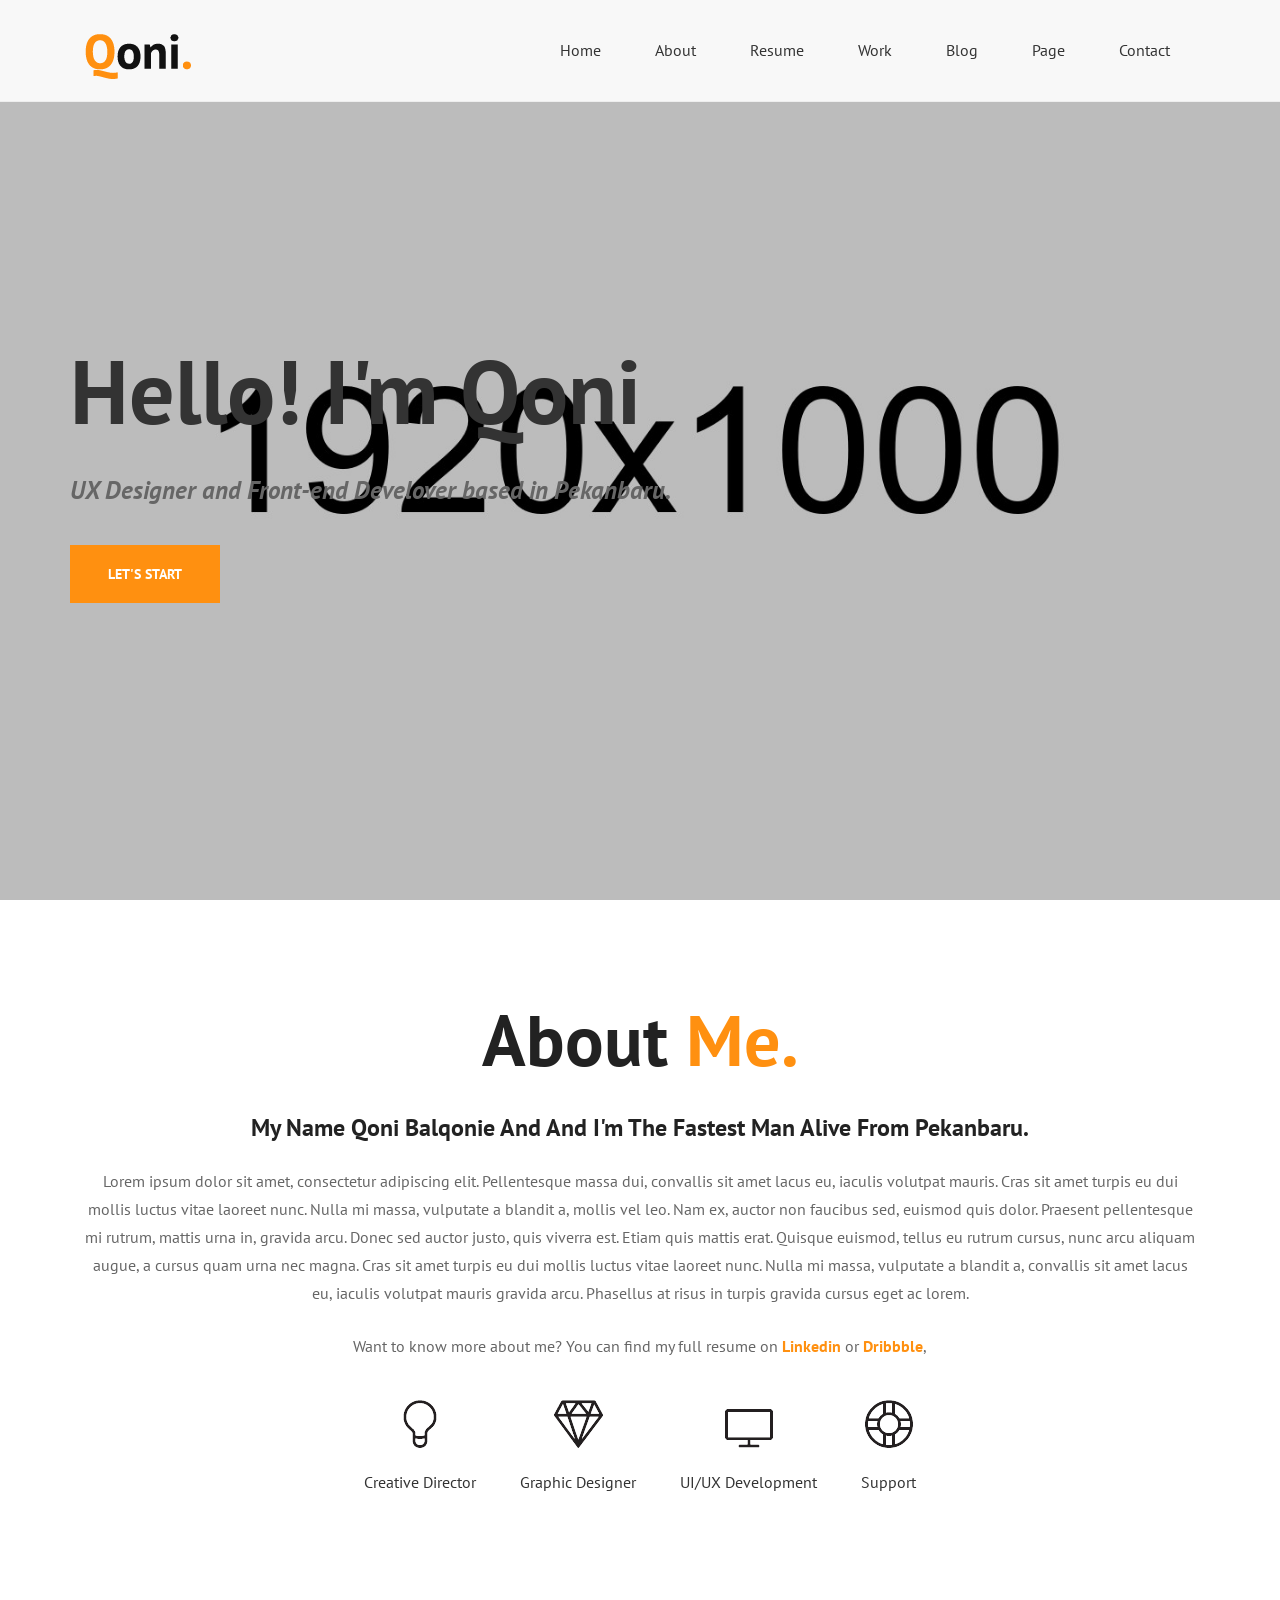
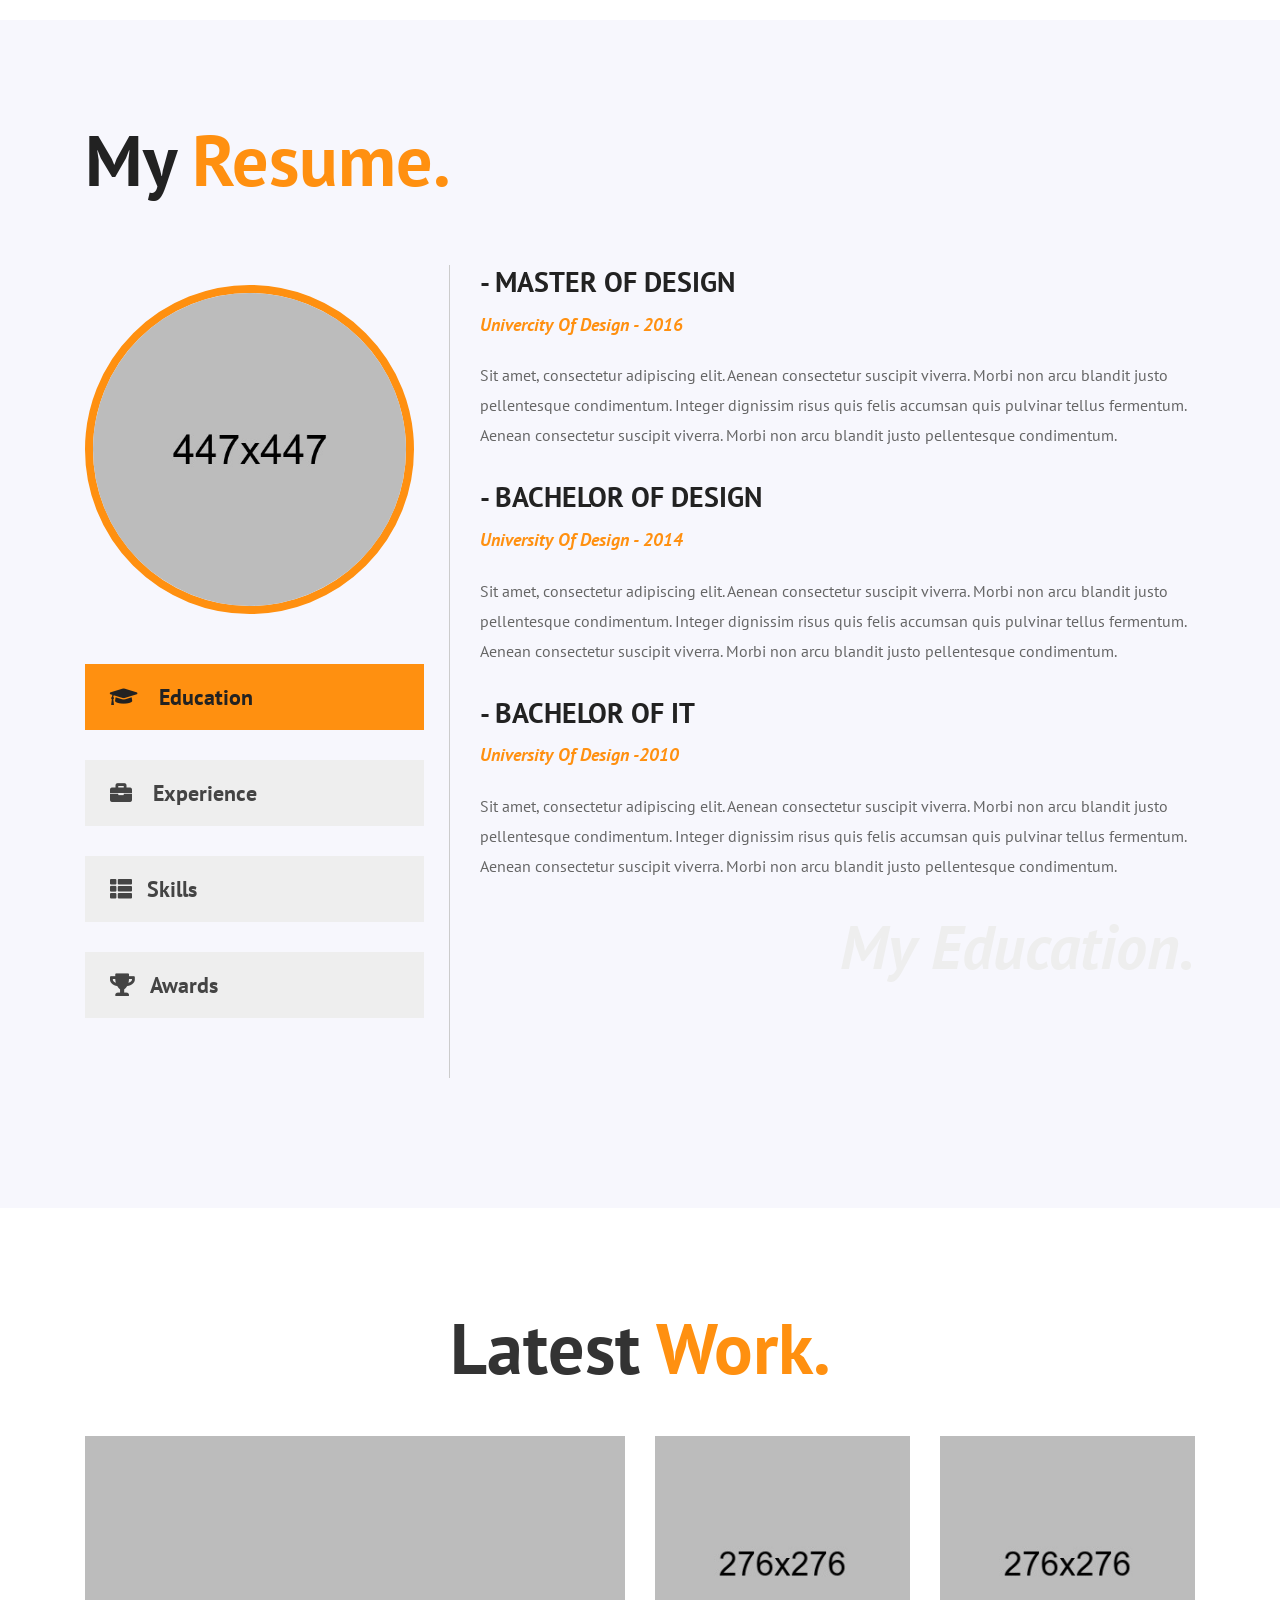
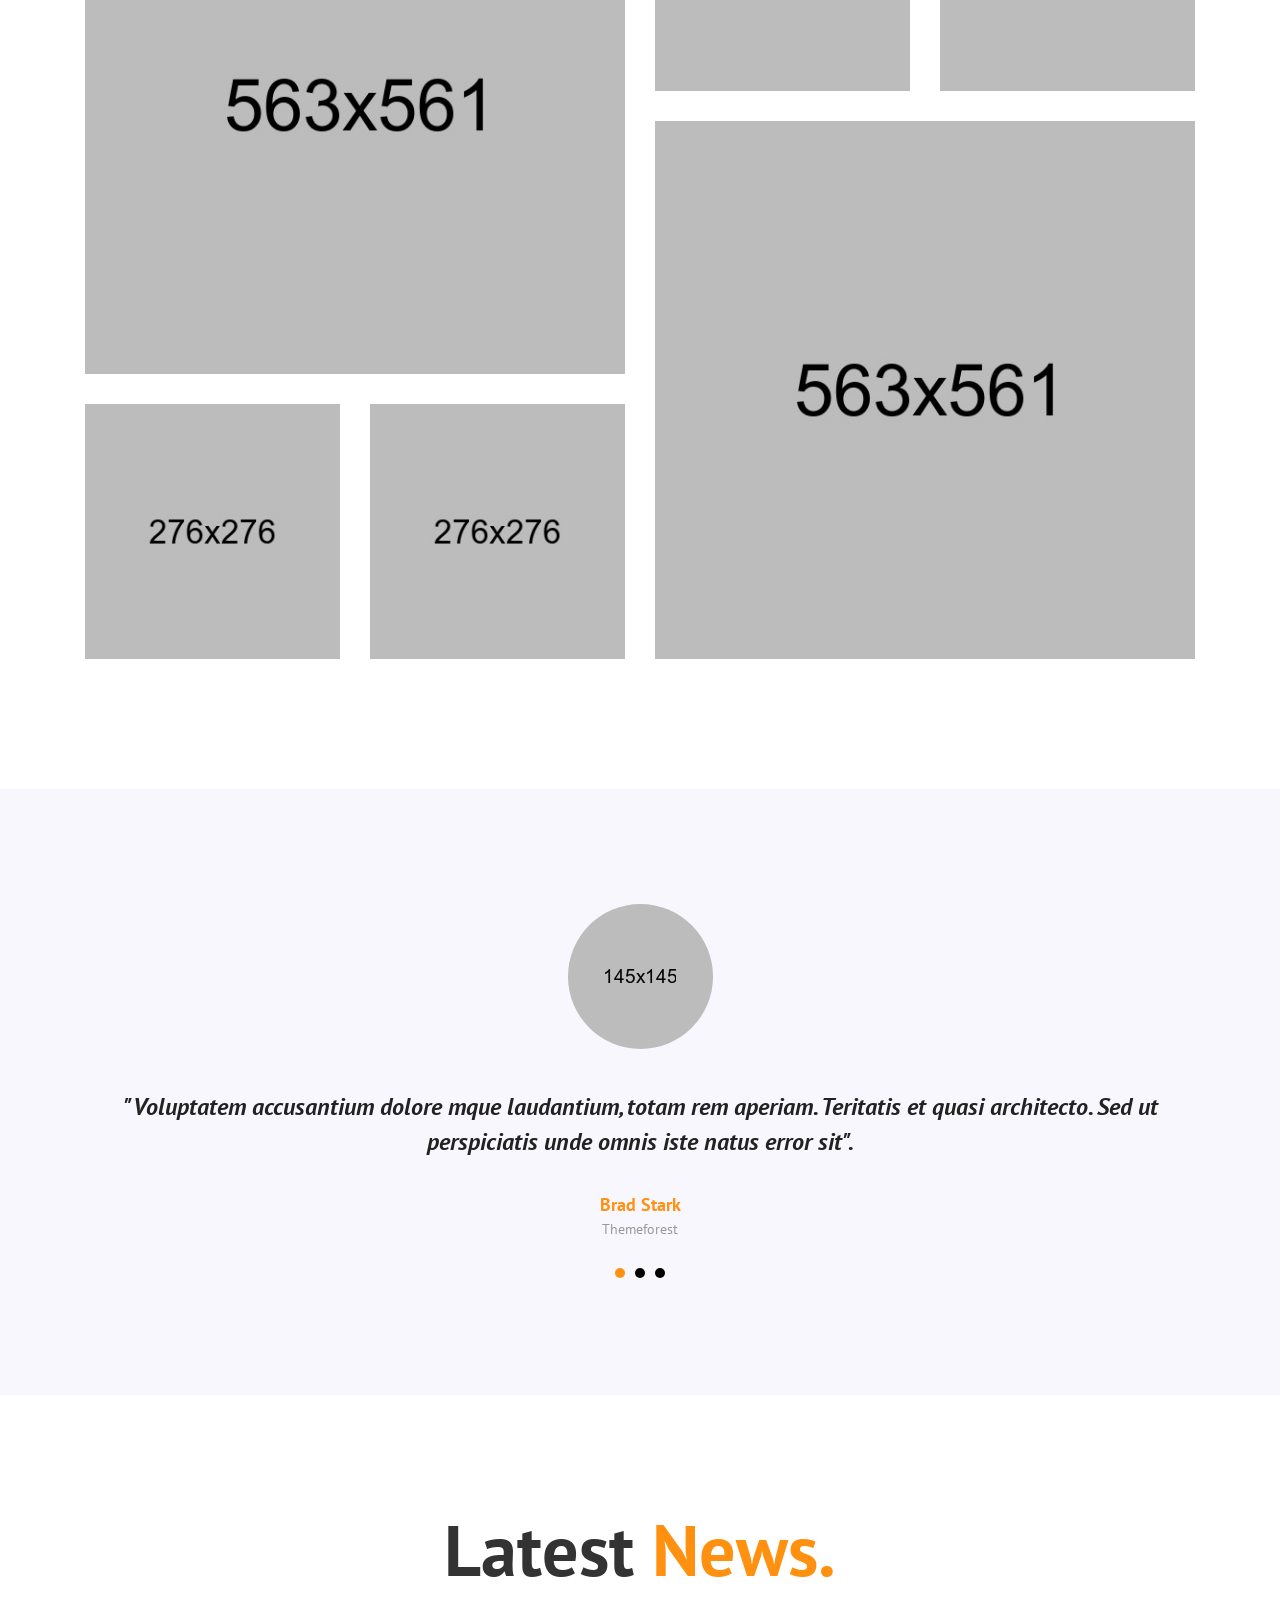
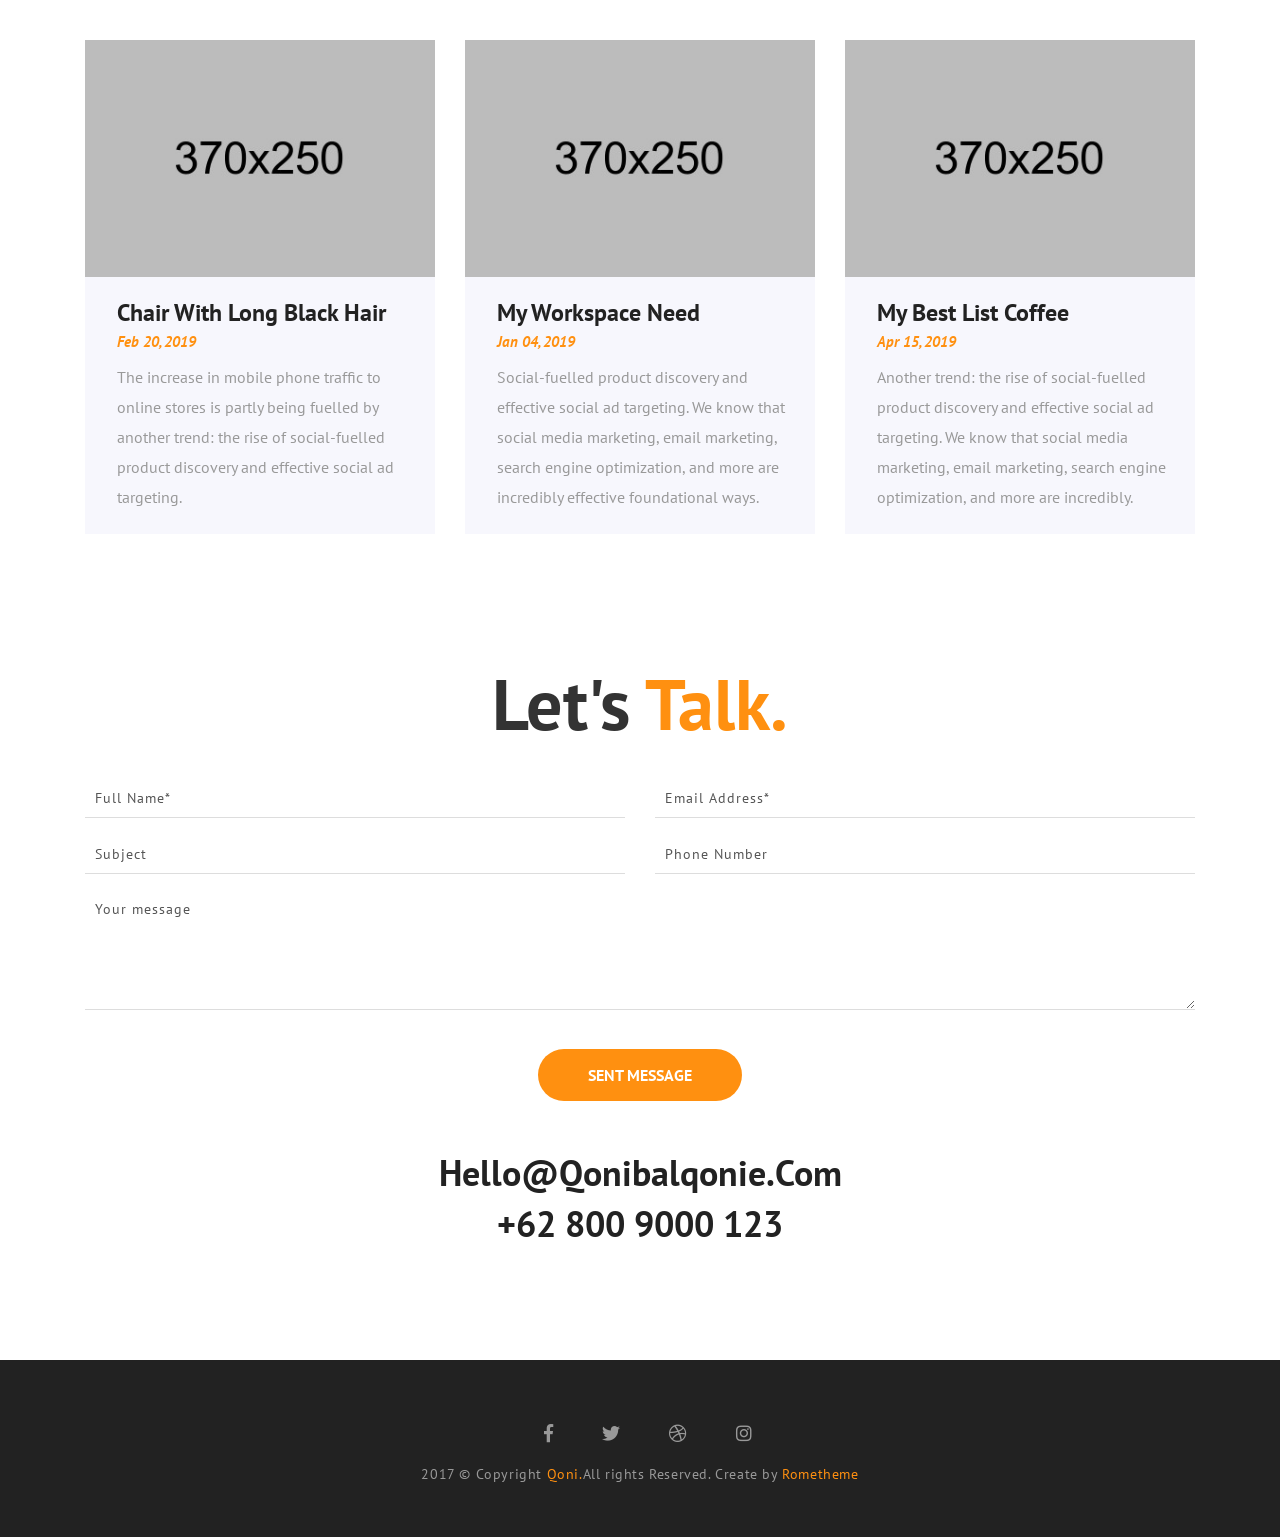
<file: CV_2_qoni/index.html>
<!doctype html>
<html class="no-js" lang="">

<head>
	<meta charset="utf-8">
	<meta http-equiv="x-ua-compatible" content="ie=edge">
	<title>Qoni - Personal html 5 templat</title>
	<meta name="description" content="">
	<meta name="viewport" content="width=device-width, initial-scale=1">


	<link rel="shortcut icon" type="image/x-icon" href="favicon.ico">
	<!-- Place favicon.ico in the root directory -->

	<!-- CSS here -->
	<link rel="stylesheet" href="assets/css/bootstrap.min.css">
	<link rel="stylesheet" href="assets/css/owl.carousel.min.css">
	<link rel="stylesheet" href="assets/css/animate.min.css">
	<link rel="stylesheet" href="assets/css/fontawesome-all.min.css">
	<link rel="stylesheet" href="assets/css/meanmenu.css">
	<link rel="stylesheet" href="assets/css/slick.css">
	<link rel="stylesheet" href="assets/css/default.css">
	<link rel="stylesheet" href="style.css">
	<link rel="stylesheet" href="assets/css/responsive.css">
</head>

<body>
	<!--[if lte IE 9]>
            <p class="browserupgrade">You are using an <strong>outdated</strong> browser. Please <a href="https://browsehappy.com/">upgrade your browser</a> to improve your experience and security.</p>
        <![endif]-->

	<header class="header-menu">
		<!-- header-to-area-start -->
		<div id="header-sticky" class="main-menu-area">
			<div class="container">
				<div class="row">
					<div class="col-xl-4 col-lg-3 col-md-2 col-sm-2">
						<div class="logo">
							<a href="index.html"><img src="assets/img/logo.png" alt="" /></a>
						</div>
					</div>
					<div class="col-xl-8 col-lg-9 col-md-10 col-sm-10">

						<div class="main-menu text-right">
							<nav>
								<ul class="navbar-collapse">
									<li class="active"><a href="#homes">Home</a></li>
									<li><a href="#about">About</a></li>
									<li><a href="#resume">Resume</a></li>
									<li><a href="#work">Work</a></li>
									<li><a href="#blog">Blog</a></li>
									<li><a href="#">Page</a>
										<ul class="submenu">
                                                <li>
                                                    <a href="blog-details.html">Single Blog</a>
                                                </li>
                                                <li>
                                                    <a href="portfolio.html">Single Portfolio</a>
                                                </li>
                                         </ul>
									</li>
									<li><a href="#contact_us">Contact</a></li>
								</ul>
							</nav>
						</div>
					</div>
				</div>
				<div class="col-12">
					<div class="mobile-menu"></div>
				</div>
			</div>
		</div>
		<!-- header-to-area-end -->
	</header>
	<div class="slider-area fix" id="homes">
		<div class="slider">
			<div class="slider-wrapper ">
				<div class="container">
					<div class="row">
						<div class="slider-content">
							<h1 class="wow fadeInUp" data-wow-duration="1s" data-wow-delay="0.25s">Hello! I'm Qoni</h1>
							<p class="wow fadeInUp" data-wow-duration="1s" data-wow-delay="0.75s">UX Designer and Front-end Develover based
								in Pekanbaru.</p>
							<a class="wow fadeInUp" data-wow-duration="1s" data-wow-delay="0.75s" href="#">LET'S START</a>
						</div>
					</div>
				</div>
			</div>

		</div>
	</div>
	<!-- slider-area-end -->

	<!-- about me-area-start -->
	<div class="about-me-area fix pt-100 pb-100" id="about">
		<div class="container">
			<div class="about-me">
				<div class="row ">
					<div class="col-xl-12 col-lg-12 col-md-12 col-12">
						<div class="about-me-wrapper text-center ">
							<div class="about-me-content">

								<h1 class="wow fadeInUp" data-wow-duration="1s" data-wow-delay="0.25s">About <span> Me.</span></h1>
								<h4 class="wow fadeInUp" data-wow-duration="1s" data-wow-delay="0.75s">My name Qoni Balqonie and and I'm the
									fastest man alive from Pekanbaru.</h4>
								<p class="wow fadeInUp" data-wow-duration="1s" data-wow-delay="0.75s">Lorem ipsum dolor sit amet, consectetur
									adipiscing elit. Pellentesque massa dui, convallis sit amet lacus eu, iaculis volutpat mauris. Cras sit amet
									turpis eu dui mollis luctus vitae laoreet nunc. Nulla mi massa, vulputate a blandit a, mollis vel leo. Nam ex,
									auctor non faucibus sed, euismod quis dolor. Praesent pellentesque mi rutrum, mattis urna in, gravida arcu.
									Donec sed auctor justo, quis viverra est. Etiam quis mattis erat. Quisque euismod, tellus eu rutrum cursus,
									nunc arcu aliquam augue, a cursus quam urna nec magna. Cras sit amet turpis eu dui mollis luctus vitae laoreet
									nunc. Nulla mi massa, vulputate a blandit a, convallis sit amet lacus eu, iaculis volutpat mauris gravida
									arcu. Phasellus at risus in turpis gravida cursus eget ac lorem.</p>

								<p class="wow fadeInUp" data-wow-duration="1s" data-wow-delay="1.5s">Want to know more about me? You can find
									my full resume on <span>Linkedin </span> or <span>Dribbble</span>,</p>



							</div>
						</div>

						<div class="col-xl-8 col-lg-8 offset-lg-2 offset-xl-2">
							<div class="proces-area text-center">
								<div class="proces">
									<img class="wow fadeInLeft" data-wow-duration="1s" data-wow-delay="0.5s" src="assets/img/bulb_icon.png" alt="">
									<h6>Creative Director</h6>
								</div>
								<div class="proces">
									<img class="wow fadeInRight" data-wow-duration="0.6s" data-wow-delay="1.5s" src="assets/img/daimond.png" alt="">
									<h6>Graphic Designer</h6>
								</div>
								<div class="proces">
									<img class="wow fadeInLeft" data-wow-duration="1s" data-wow-delay="0.5s" src="assets/img/monitor.png" alt="">
									<h6>UI/UX Development</h6>
								</div>
								<div class="proces">
									<img class="wow fadeInRight" data-wow-duration="0.6s" data-wow-delay="1.5s" src="assets/img/support_icon.png" alt="">
									<h6>Support</h6>
								</div>
							</div>
						</div>

					</div>
				</div>
			</div>
		</div>
	</div>
	<!--  about me-area-end -->

	<!-- my resume-start -->
	<div class="my-resume-area fix gray-bg pt-100 pb-100" id="resume">
		<div class="container">
			<div class="my-resume">
				<div class="row ">
					<div class="col-xl-12 col-lg-12 col-md-12 col-12 pb-40">
						<div class="my-resume-wrapper text-left">
							<div class="my-resume-content">

								<h1 class="wow fadeInUp" data-wow-duration="1s" data-wow-delay="0.25s">My <span> Resume.</span></h1>

							</div>
						</div>
					</div>

					<div class="col-xl-4 col-lg-4 mb-30 sidebar">
						<div class="autor">
							<img src="assets/img/autor.jpg" alt="">
						</div>
						<div class="my-resume-sidebar">
							<ul class="nav my-resume-tabs flex-column mt-50 mb-30" id="myTab" role="tablist">
								<li class="nav-item">
									<a class="nav-link active show" id="home-tab" data-toggle="tab" href="#home" role="tab" aria-controls="home"
									 aria-selected="true"><i class="fas fa-graduation-cap"></i> Education</a>
								</li>
								<li class="nav-item">
									<a class="nav-link" id="profile-tab" data-toggle="tab" href="#profile" role="tab" aria-controls="profile"
									 aria-selected="false"><i class="fas fa-briefcase"></i> Experience</a>
								</li>
								<li class="nav-item">
									<a class="nav-link" id="contact-tab" data-toggle="tab" href="#contact" role="tab" aria-controls="contact"
									 aria-selected="false"><i class="fas fa-th-list"></i>Skills</a>
								</li>
								<li class="nav-item">
									<a class="nav-link" id="contact-tab1" data-toggle="tab" href="#contact1" role="tab" aria-controls="contact"
									 aria-selected="false"><i class="fas fa-trophy"></i>Awards</a>
								</li>
							</ul>
						</div>

					</div>
					<div class="col-xl-8 col-lg-8 mb-30">
						<div class="my-resume-content mb-30 ">
							<div class="tab-content" id="myTabContent">
								<div class="tab-pane fade show active" id="home" role="tabpanel" aria-labelledby="home-tab">
									<div class="row ">
										<div class="col-xl-12">
											<div class="content wow fadeInUp" data-wow-duration="1s" data-wow-delay="0.25s"">
	                                                	<h3>- MASTER OF DESIGN</h3>
	                                                	<h5>Univercity of Design - 2016 </h5>
	                                                    <p>Sit amet, consectetur adipiscing elit. Aenean consectetur suscipit viverra. Morbi non arcu blandit justo pellentesque condimentum. Integer dignissim risus quis felis accumsan quis pulvinar tellus fermentum. Aenean consectetur suscipit viverra. Morbi non arcu blandit justo pellentesque condimentum.</p>
	                                                   
	                                                </div> 
	                                                <div class="
											 content wow fadeInUp" data-wow-duration="1s" data-wow-delay="0.25s">
												<h3>- BACHELOR OF DESIGN</h3>
												<h5>University of Design - 2014</h5>
												<p>Sit amet, consectetur adipiscing elit. Aenean consectetur suscipit viverra. Morbi non arcu blandit justo
													pellentesque condimentum. Integer dignissim risus quis felis accumsan quis pulvinar tellus fermentum.
													Aenean consectetur suscipit viverra. Morbi non arcu blandit justo pellentesque condimentum.</p>

											</div>
											<div class="content wow fadeInUp" data-wow-duration="1s" data-wow-delay="0.25s">
												<h3>- BACHELOR OF IT</h3>
												<h5>University of Design -2010</h5>
												<p>Sit amet, consectetur adipiscing elit. Aenean consectetur suscipit viverra. Morbi non arcu blandit justo
													pellentesque condimentum. Integer dignissim risus quis felis accumsan quis pulvinar tellus fermentum.
													Aenean consectetur suscipit viverra. Morbi non arcu blandit justo pellentesque condimentum.</p>

											</div>
											<div class=" trad-mark text-right">
												<p>My Education.</p>
											</div>
										</div>

									</div>
								</div>
								<div class="tab-pane fade" id="profile" role="tabpanel" aria-labelledby="profile-tab">
									<div class="row">
										<div class="col-xl-12">

											<div class="content wow fadeInUp" data-wow-duration="1s" data-wow-delay="1.5s">
												<h3>- THEMEFOREST</h3>
												<h5>WordPress Developer (2012-2016)</h5>
												<p>Sit amet, consectetur adipiscing elit. Aenean consectetur suscipit viverra. Morbi non arcu blandit justo
													pellentesque condimentum. Integer dignissim risus quis felis accumsan quis pulvinar tellus fermentum.
													Aenean consectetur suscipit viverra. Morbi non arcu blandit justo pellentesque condimentum.</p>

											</div>
											<div class="content">
												<h3>- GRAPHICRIVER</h3>
												<h5>Web Design (2008-2012)</h5>
												<p>Sit amet, consectetur adipiscing elit. Aenean consectetur suscipit viverra. Morbi non arcu blandit justo
													pellentesque condimentum. Integer dignissim risus quis felis accumsan quis pulvinar tellus fermentum.
													Aenean consectetur suscipit viverra. Morbi non arcu blandit justo pellentesque condimentum.</p>

											</div>
											<div class="content">
												<h3>- VIDEOHIVE</h3>
												<h5>After Effect (2007-2008)</h5>
												<p>Sit amet, consectetur adipiscing elit. Aenean consectetur suscipit viverra. Morbi non arcu blandit justo
													pellentesque condimentum. Integer dignissim risus quis felis accumsan quis pulvinar tellus fermentum.
													Aenean consectetur suscipit viverra. Morbi non arcu blandit justo pellentesque condimentum.</p>

											</div>
											<div class=" trad-mark text-right">
												<p>My Experience.</p>
											</div>
										</div>

									</div>

								</div>

								<div class="tab-pane fade" id="contact" role="tabpanel" aria-labelledby="contact-tab">
									<div class="row">
										<div class="col-xl-12">
											<div class="skill-part pt-20 pl-15 ">
												<h3>DESIGN <span>- Expert 4 Years</span></h3>

												<div class="skill pt-10">
													<h4 class="progress-title">Photoshop</h4>
													<div class="progress">
														<div class="progress-bar" role="progressbar" style="width: 85%;" aria-valuenow="25" aria-valuemin="0"
														 aria-valuemax="100">
															<span>85%</span>
														</div>
													</div>

													<h4 class="progress-title">Ilustrator</h4>
													<div class="progress">
														<div class="progress-bar" role="progressbar" style="width: 90%;" aria-valuenow="25" aria-valuemin="0"
														 aria-valuemax="100">
															<span>90%</span>
														</div>
													</div>

													<h4 class="progress-title">Cinema 4D</h4>
													<div class="progress">
														<div class="progress-bar" role="progressbar" style="width: 75%;" aria-valuenow="25" aria-valuemin="0"
														 aria-valuemax="100">
															<span>75%</span>
														</div>
													</div>

													<h4 class="progress-title">Premier</h4>
													<div class="progress">
														<div class="progress-bar" role="progressbar" style="width: 95%;" aria-valuenow="25" aria-valuemin="0"
														 aria-valuemax="100">
															<span>95%</span>
														</div>
													</div>

												</div>
											</div>

											<div class="skill-part pt-20 pl-15  ">
												<h3>DEVELOPER<span>- Expert 8 Years</span></h3>

												<div class="skill pt-10 ">
													<h4 class="progress-title">Javascript</h4>
													<div class="progress">
														<div class="progress-bar" role="progressbar" style="width: 75%;" aria-valuenow="25" aria-valuemin="0"
														 aria-valuemax="100">
															<span>75%</span>
														</div>
													</div>

													<h4 class="progress-title">Html5</h4>
													<div class="progress">
														<div class="progress-bar" role="progressbar" style="width: 90%;" aria-valuenow="25" aria-valuemin="0"
														 aria-valuemax="100">
															<span>90%</span>
														</div>
													</div>

													<h4 class="progress-title">Adobe Muse</h4>
													<div class="progress">
														<div class="progress-bar" role="progressbar" style="width: 75%;" aria-valuenow="25" aria-valuemin="0"
														 aria-valuemax="100">
															<span>75%</span>
														</div>
													</div>

													<h4 class="progress-title">WordPress</h4>
													<div class="progress">
														<div class="progress-bar" role="progressbar" style="width: 95%;" aria-valuenow="25" aria-valuemin="0"
														 aria-valuemax="100">
															<span>95%</span>
														</div>
													</div>

												</div>

												<div class=" trad-mark text-right">
													<p>My Skills.</p>
												</div>

											</div>
										</div>

									</div>
								</div>
								<div class="tab-pane fade" id="contact1" role="tabpanel" aria-labelledby="contact-tab1">
									<div class="row">
										<div class="col-xl-12">
											<div class="content">
												<h3>- FEATURE AUTHOR</h3>
												<h5>Rometheme - 2018 </h5>
												<p>Sit amet, consectetur adipiscing elit. Aenean consectetur suscipit viverra. Morbi non arcu blandit justo
													pellentesque condimentum. Integer dignissim risus quis felis accumsan quis pulvinar tellus fermentum.
													Aenean consectetur suscipit viverra. Morbi non arcu blandit justo pellentesque condimentum.</p>

											</div>
											<div class="content">
												<h3>- ITEM FEATURED THEMEFOREST</h3>
												<h5>JONK - Personal Muse Template - 2016</h5>
												<p>Sit amet, consectetur adipiscing elit. Aenean consectetur suscipit viverra. Morbi non arcu blandit justo
													pellentesque condimentum. Integer dignissim risus quis felis accumsan quis pulvinar tellus fermentum.
													Aenean consectetur suscipit viverra. Morbi non arcu blandit justo pellentesque condimentum.</p>

											</div>
											<div class="content">
												<h3>- WINNER</h3>
												<h5>Game assets Competition Envato -2015</h5>
												<p>Sit amet, consectetur adipiscing elit. Aenean consectetur suscipit viverra. Morbi non arcu blandit justo
													pellentesque condimentum. Integer dignissim risus quis felis accumsan quis pulvinar tellus fermentum.
													Aenean consectetur suscipit viverra. Morbi non arcu blandit justo pellentesque condimentum.</p>

											</div>
											<div class=" trad-mark text-right">
												<p>My Awards.</p>
											</div>
										</div>

									</div>
								</div>
							</div>
						</div>
					</div>
				</div>
			</div>
		</div>
	</div>
	<!--  my resume-end -->

	<!-- latest work-area-start -->
	<div class="latest-work-area fix pt-100 pb-100" id="work">
		<div class="container">
			<div class="latest-work">
				<div class="row">
					<div class="col-xl-12 col-lg-12 col-md-12 col-12">
						<div class="latest-work-wrapper text-center">
							<div class="latest-work-content">

								<h1 class="wow fadeInUp" data-wow-duration="1s" data-wow-delay="0.25s">Latest<span> Work. </span></h1>

							</div>

						</div>
					</div>
				</div>

				<!-- start masonry -->
				<div class="row">
					<div class="col-xl-6 col-lg-6 col-md-12">
						<div class="row">
							<!-- start big masonry -->
							<div class="col-xl-12 col-lg-12 col-md-12">
								<div class="portfolio-wrapper ">
									<div class="portfolio-img">
										<a href="portfolio.html"><img src="assets/img/latestwork/1.jpg" alt=""></a>
										<div class="portfolio-text portfolio-info">
											<h2>02 Plure #</h2>
											<span>Design</span>
										</div>

									</div>
								</div>
							</div>
							<!-- end big masonry -->

							<!-- start little masonry -->
							<div class="col-xl-6 col-lg-6 col-md-6">
								<div class="portfolio-wrapper ">
									<div class="portfolio-img">
										<a href="portfolio.html"><img src="assets/img/latestwork/4.jpg" alt=""></a>
										<div class="portfolio-text portfolio-info">
											<h2>Paper Hot Cup #</h2>
											<span>Mockup</span>
										</div>

									</div>
								</div>
							</div>
							<!-- end little masonry -->
							<!-- start little masonry -->
							<div class="col-xl-6 col-lg-6 col-md-6">
								<div class="portfolio-wrapper ">
									<div class="portfolio-img">
										<a href="portfolio.html"><img src="assets/img/latestwork/5.jpg" alt=""></a>
										<div class="portfolio-text portfolio-info">
											<h2>Notebook #</h2>
											<span>Design</span>
										</div>

									</div>
								</div>
							</div>
							<!-- end little masonry -->
						</div>
					</div>

					<div class="col-xl-6 col-lg-6 col-md-12">
						<div class="row">
							<!-- start little masonry -->
							<div class="col-xl-6 col-lg-6 col-md-6">
								<div class="portfolio-wrapper ">
									<div class="portfolio-img">
										<a href="portfolio.html"><img src="assets/img/latestwork/2.jpg" alt=""></a>
										<div class="portfolio-text portfolio-info">
											<h2>Amber #</h2>
											<span>Branding</span>
										</div>

									</div>
								</div>
							</div>
							<!-- end little masonry -->
							<!-- start little masonry -->
							<div class="col-xl-6 col-lg-6 col-md-6">
								<div class="portfolio-wrapper  ">
									<div class="portfolio-img">
										<a href="portfolio.html"><img src="assets/img/latestwork/3.jpg" alt=""></a>
										<div class="portfolio-text portfolio-info">
											<h2>The Fabric Bag #</h2>
											<span>Mockup</span>
										</div>

									</div>
								</div>
							</div>
							<!-- end little masonry -->
							<!-- start big masonry -->
							<div class="col-xl-12 col-lg-12 col-md-12">
								<div class="portfolio-wrapper ">
									<div class="portfolio-img">
										<a href="portfolio.html"><img src="assets/img/latestwork/6.jpg" alt=""></a>
										<div class="portfolio-text portfolio-info">
											<h2>Paper Hot Cup #</h2>
											<span>Mockup</span>
										</div>

									</div>
								</div>
							</div>
							<!-- end big masonry -->
						</div>
					</div>
				</div>
				<!-- end masonry -->
			</div> <!-- end latest-work -->
		</div>
	</div>
	<!--  latest work-area-end -->

	<!-- testimonial-area-start -->
	<div class="testimonial-area fix gray-bg pt-115 pb-125">
		<div class="container">
			<div class="row">
				<div class="col-xl-12 col-lg-12 col-md-12 col-12">
					<div class="testimonial-active owl-carousel">
						<div class="testimonial-wrapper text-center">
							<div class="testimonial-img">
								<img src="assets/img/testimonial/autor1.jpg" alt="" />
							</div>
							<div class="testimonial-text">
								<p class="wow fadeInUp" data-wow-duration="1s" data-wow-delay="0.25s">"Voluptatem accusantium dolore mque
									laudantium, totam rem aperiam. Teritatis et quasi architecto. Sed ut perspiciatis unde omnis iste natus error
									sit".</p>
								<h4 class="wow fadeInUp" data-wow-duration="1s" data-wow-delay="0.25s">Brad Stark</h4>
								<span class="wow fadeInUp" data-wow-duration="1s" data-wow-delay="0.25s">Themeforest</span>
							</div>
						</div>
						<div class="testimonial-wrapper text-center">
							<div class="testimonial-img">
								<img src="assets/img/testimonial/autor3.jpg" alt="" />
							</div>
							<div class="testimonial-text">
								<p class="wow fadeInUp" data-wow-duration="1s" data-wow-delay="0.25s">"Sed ut perspiciatis unde omnis iste
									natus error sit, Voluptatem accusantium dolore mque laudantium, totam rem aperiam. Teritatis et quasi
									architecto. ".</p>
								<h4 class="wow fadeInUp" data-wow-duration="1s" data-wow-delay="0.25s">Sari Doel</h4>
								<span class="wow fadeInUp" data-wow-duration="1s" data-wow-delay="0.25s">Graphicriver</span>
							</div>
						</div>
						<div class="testimonial-wrapper text-center">
							<div class="testimonial-img">
								<img src="assets/img/testimonial/autor2.jpg" alt="" />
							</div>
							<div class="testimonial-text">
								<p class="wow fadeInUp" data-wow-duration="1s" data-wow-delay="0.25s">"Totam rem aperiam. Teritatis et quasi
									architecto voluptatem accusantium dolore mque laudantium. Sed ut perspiciatis unde omnis iste natus error
									sit".</p>
								<h4 class="wow fadeInUp" data-wow-duration="1s" data-wow-delay="0.25s">Michael J. Hicks</h4>
								<span class="wow fadeInUp" data-wow-duration="1s" data-wow-delay="0.25s">Videohave</span>
							</div>
						</div>
					</div>
				</div>
			</div>
		</div>
	</div>
	<!-- testimonial-area-end -->

	<!-- latest news-area -->
	<div class="latest-news-area fix pt-115 pb-100"  id="blog">
		<div class="container">
			<div class="row">
				<div class="col-xl-12 col-lg-12 col-md-12 col-12">
					<div class="latest-news text-center">
						<div class="latest-news-content">
							<h1 class="wow fadeInUp" data-wow-duration="1s" data-wow-delay="0.25s">Latest <span> News.</span></h1>
						</div>
					</div>
				</div>
			</div>

			<div class="row">
                 <!-- start single latest news -->
	            <div class="col-xl-4 col-lg-4 col-md-4">	       
	                <div class="single-latest-news feature-white wow fadeInUp" data-wow-duration="1s" data-wow-delay="0.3s"">
	                    <div class="news-img">
							<a href="blog-details.html">
								<img src="assets/img/latestnews/1.jpg" alt="">
							</a>
						</div>
	                    <div class="text-content">
		                    <h4><a href="blog-details.html">Chair With Long Black Hair</a></h4>
		                    <span> Feb 20, 2019</span>
		                    <p>The increase in mobile phone traffic to online stores is partly being fuelled by another trend: the rise of social-fuelled product discovery and effective social ad targeting. </p>
	                    </div>
	                </div>
	            </div>
	            <!-- end single lates news -->

	            <!-- start single latest news -->
	            <div class="col-xl-4 col-lg-4 col-md-4">	       
	                <div class="single-latest-news feature-white wow fadeInUp" data-wow-duration="1s" data-wow-delay="0.4s">
	                     <div class="news-img">
							<a href="blog-details.html">
								<img src="assets/img/latestnews/2.jpg" alt="">
							</a>
						</div>
	                    <div class="text-content">
		                    <h4><a href="blog-details.html">My Workspace Need</a></h4>
		                    <span> Jan 04, 2019</span>
		                    <p>Social-fuelled product discovery and effective social ad targeting. We know that social media marketing, email marketing, search engine optimization, and more are incredibly effective foundational ways.</p>
		                </div>
	                </div>
	            </div>
	            <!-- end single lates news -->
	            <div class="col-xl-4 col-lg-4 col-md-4">	       
	                <div class="single-latest-news feature-white wow fadeInUp" data-wow-duration="1s" data-wow-delay="0.6s">
	                     <div class="news-img">
							<a href="blog-details.html">
								<img src="assets/img/latestnews/3.jpg" alt="">
							</a>
						</div>
	                    <div class="text-content">
		                    <h4><a href="blog-details.html">My Best List Coffee </a></h4>
		                    <span>Apr 15, 2019</span>
		                    <p>Another trend: the rise of social-fuelled product discovery and effective social ad targeting. We know that social media marketing, email marketing, search engine optimization, and more are incredibly.</p>
		                </div>
	                </div>
	            </div>
	            <!-- end single lates news -->


	        </div>
		</div>
	</div>
	<!-- testimonial-area-end -->

	<!-- contact-area-start -->
	<div class="contact-area fix pb-100" id="contact_us">
		<div class="container">
			<div class="contact">
				<div class="row ">
					<div class="col-xl-12 col-lg-12 col-md-12 col-12">
						<div class="contact-wrapper text-center">
							<div class="contact-content">
								<h1 class="wow fadeInUp" data-wow-duration="1s" data-wow-delay="0.25s">Let's <span> Talk.</span></h1>
							</div>
						</div>
						<div class="contact-forms">
							<form id="contact-form" action="mail.php" method="PHOST">
								<div class="row">
									<div class="col-md-6">
										<input type="text" name="name" placeholder="Full Name*">
									</div>

									<div class="col-md-6">
										<input type="email" name="email" placeholder="Email Address*">
									</div>
								</div>
								<div class="row">
									<div class="col-md-6">
										<input type="text" name="subject" placeholder="Subject">
									</div>

									<div class="col-md-6">
										<input type="tel" name="phone" placeholder="Phone Number">
									</div>
								</div>

								<p>
									<textarea name="message" id="message" cols="15" rows="5" placeholder="Your message"></textarea>
								</p>
								<div class="button text-center">
									<button type="submit" class="newsletter-form__submit">Sent Message</button>
								</div>

							</form>
							<p class="form-message"></p>
						</div> <!-- end contact form -->

						<div class="support text-center">
							<h2 class="wow fadeInUp" data-wow-duration="1s" data-wow-delay="0.25s">Hello@qonibalqonie.com</h2>
							<p class="wow fadeInUp" data-wow-duration="1s" data-wow-delay="0.25s">+62 800 9000 123</p>
						</div>
					</div>
				</div>

			</div>

		</div>
	</div>
	<!--  contact-area-end -->


	<!-- start footer -->
	<footer>
		<div class="footer-top fix pt-60">
			<div class="container">
				<div class="row">
					<div class="col-xl-12 col-lg-12 col-md-12 col-12">
						<div class="social-icon text-center">
							<a href="#"><i class="fab fa-facebook-f"></i></a>
							<a href="#"><i class="fab fa-twitter"></i></a>
							<a href="#"><i class="fab fa-dribbble"></i></a>
							<a href="#"><i class="fab fa-instagram"></i></a>
						</div>
					</div>
				</div>
			</div>
		</div>
		<div class="footer_bottom fix pb-30">
			<div class="contaner">
				<div class="row">
					<div class="col-xl-12 col-lg-12 col-md-12 col-12">
						<div class="copyright text-center">
							<p>2017 &copy; Copyright <span>Qoni.</span>All rights Reserved. Create by <span>Rometheme</span></p>
						</div>
					</div>
				</div>
			</div>
		</div>
	</footer>
	<!-- end footer -->

	<!-- JS here -->
	<script src="assets/js/vendor/jquery-1.12.4.min.js"></script>
	<script src="assets/js/vendor/modernizr-3.5.0.min.js"></script>
	<script src="assets/js/popper.min.js"></script>
	<script src="assets/js/bootstrap.min.js"></script>
	<script src="assets/js/owl.carousel.min.js"></script>
	<script src="assets/js/slick.min.js"></script>
	<script src="assets/js/jquery.meanmenu.min.js"></script>
	<script src="assets/js/ajax-form.js"></script>
	<script src="assets/js/wow.min.js"></script>
	<script src="assets/js/jquery.scrollUp.min.js"></script>
	<script src="assets/js/plugins.js"></script>
	<script src="assets/js/main.js"></script>
</body>

</html>
</file>
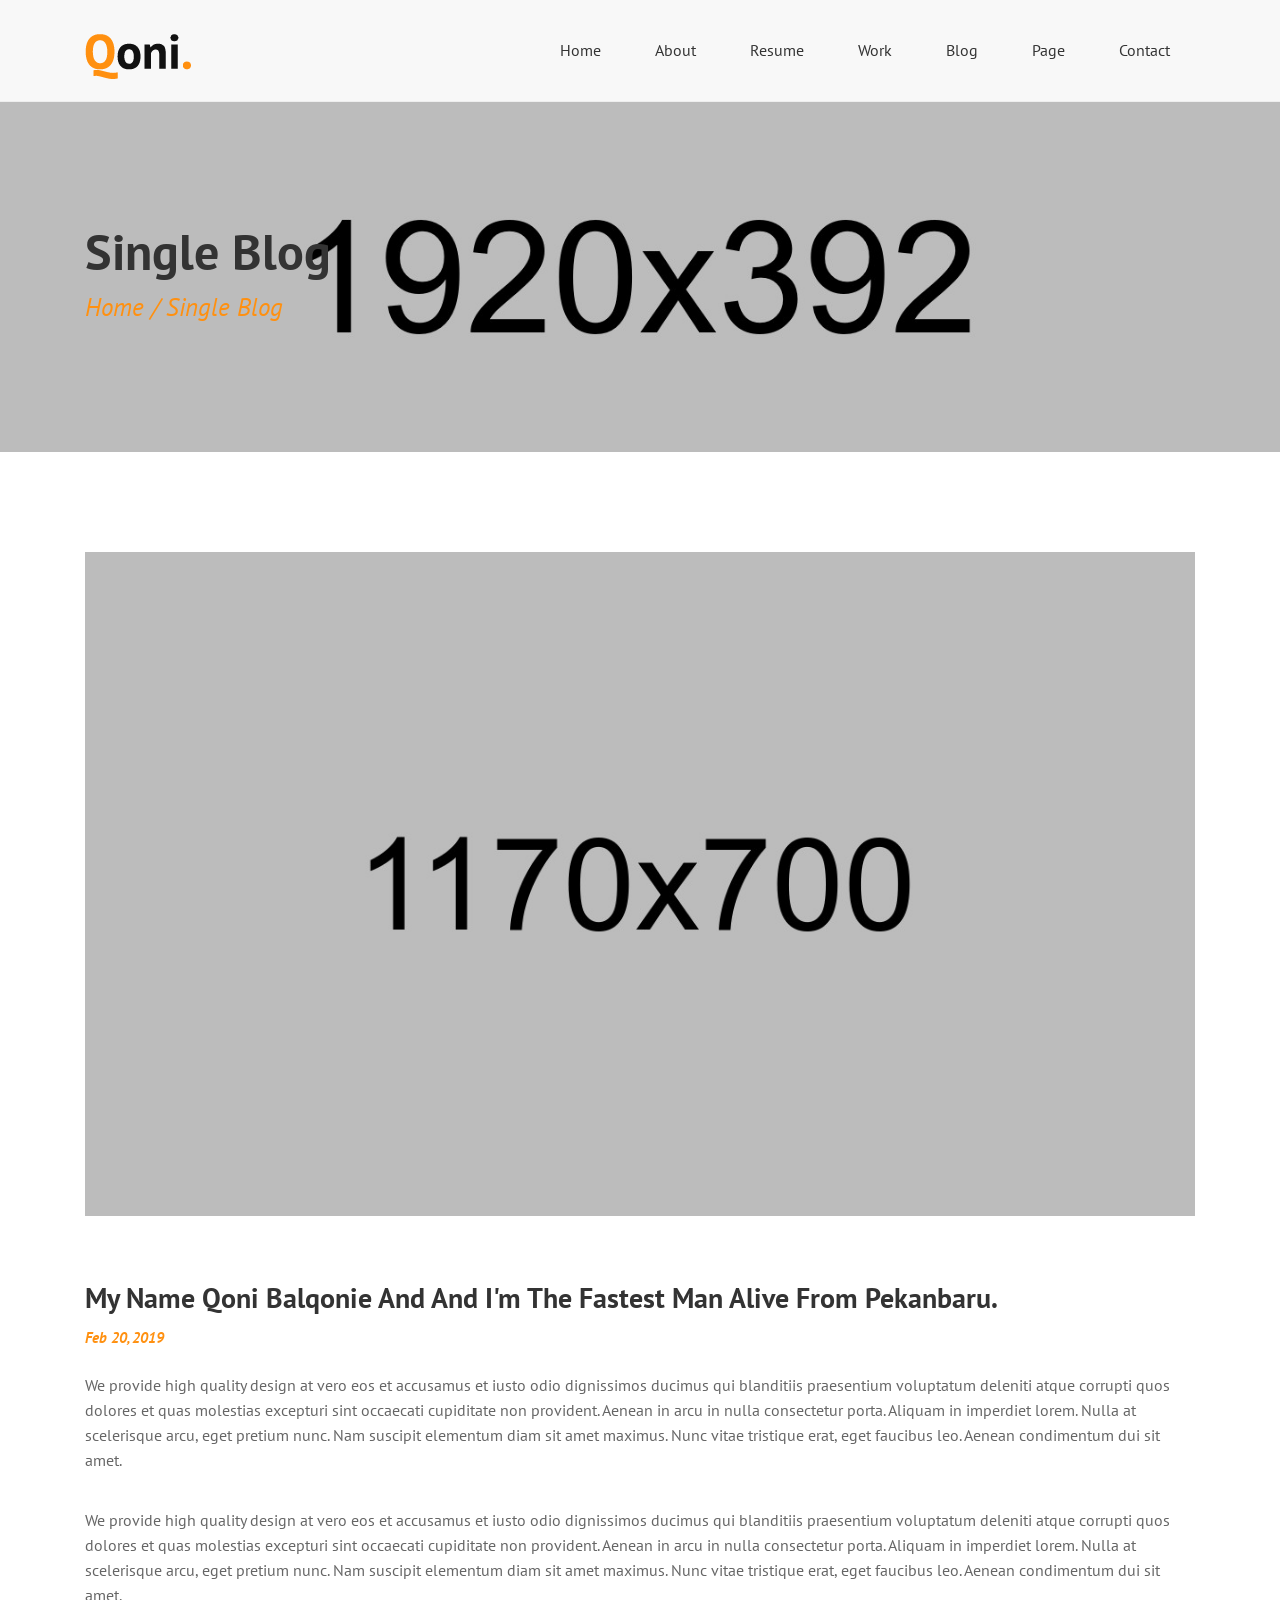
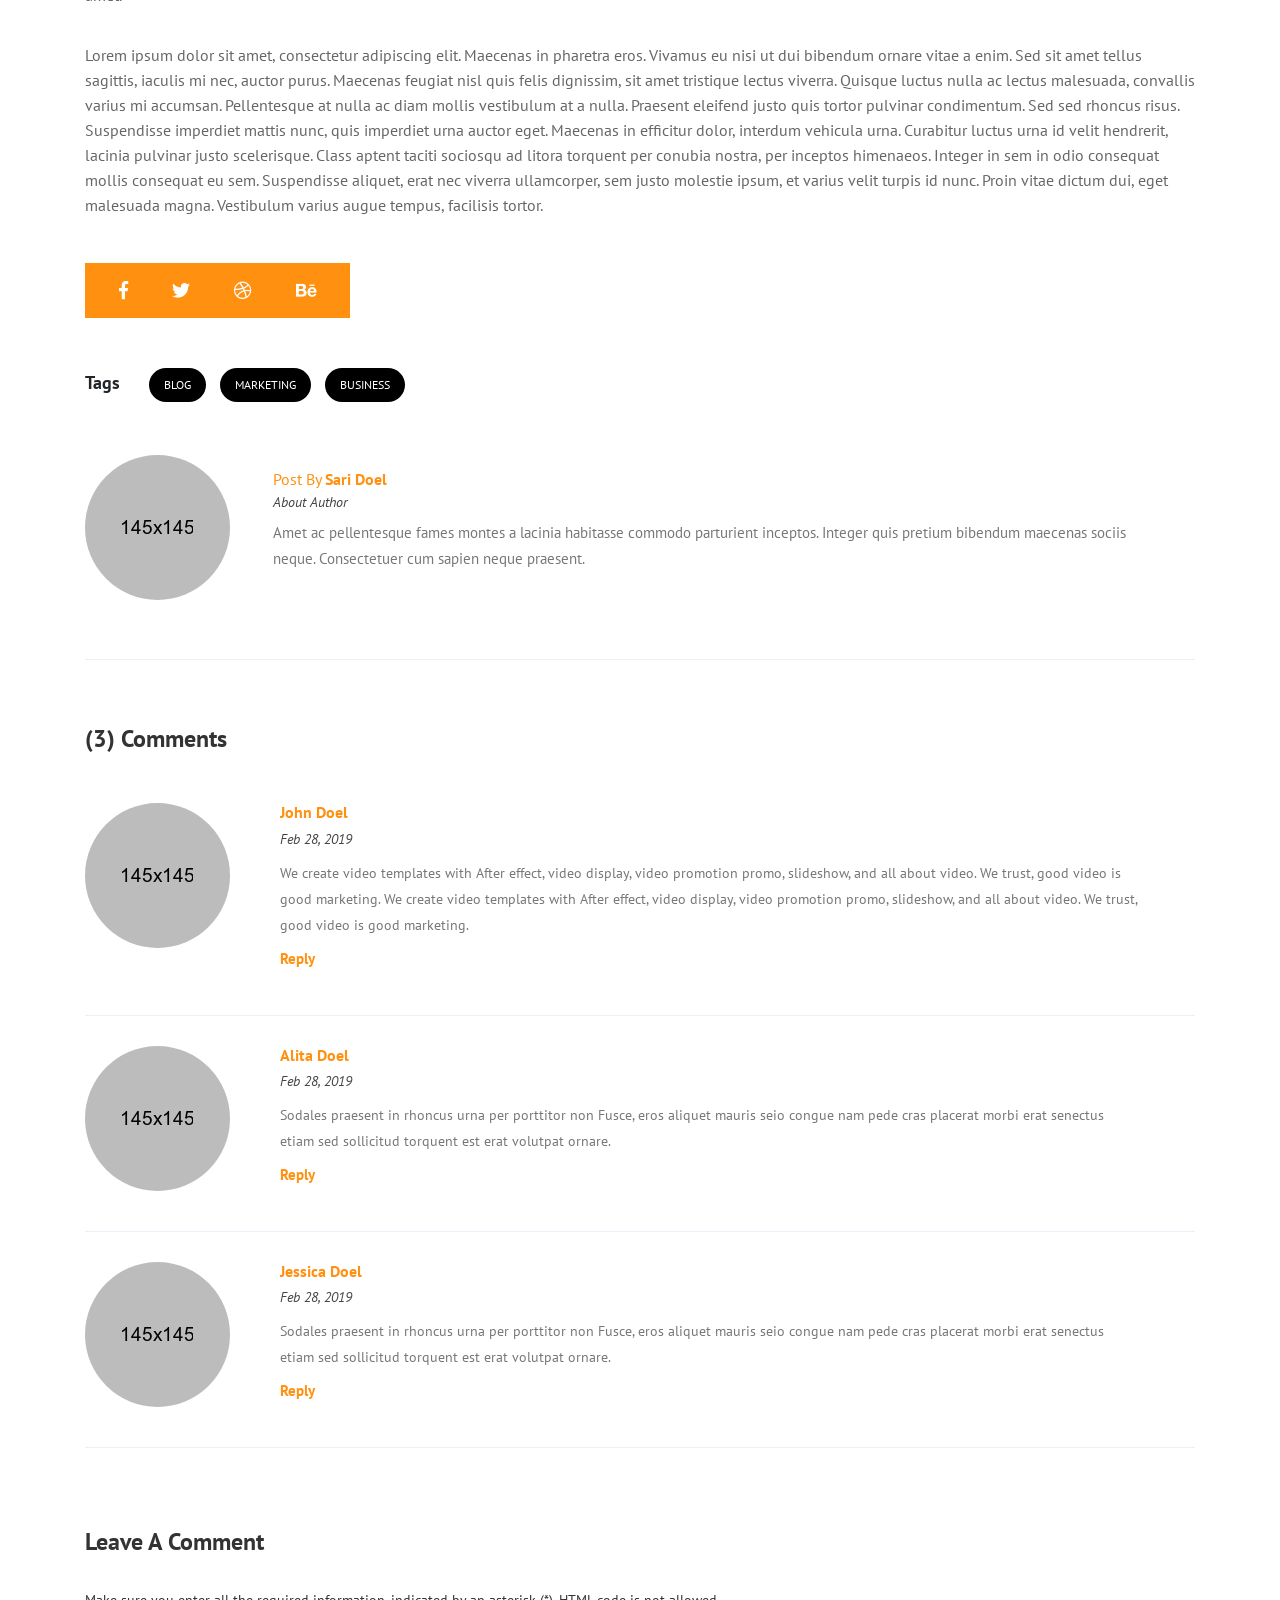
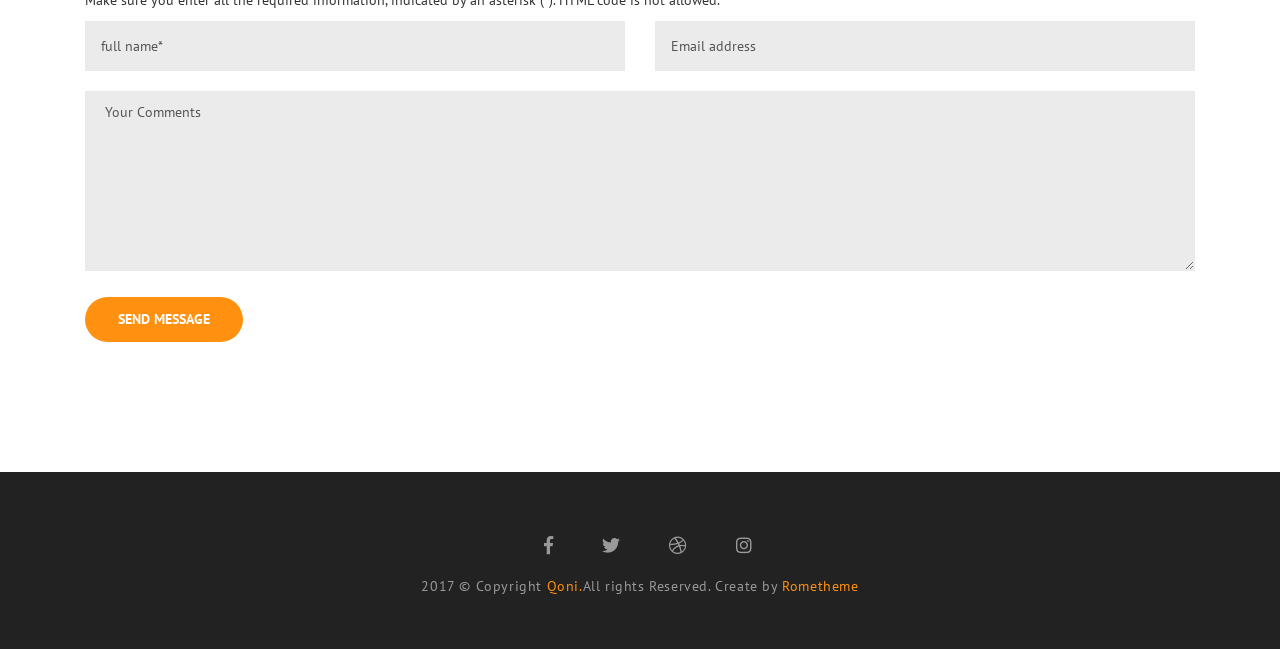
<file: CV_2_qoni/blog-details.html>
<!doctype html>
<html class="no-js" lang="">
    <head>
        <meta charset="utf-8">
        <meta http-equiv="x-ua-compatible" content="ie=edge">
        <title>Qoni - Personal html 5 templat</title>
        <meta name="description" content="">
        <meta name="viewport" content="width=device-width, initial-scale=1">

        
		<link rel="shortcut icon" type="image/x-icon" href="favicon.ico">
        <!-- Place favicon.ico in the root directory -->

		<!-- CSS here -->
		<link rel="stylesheet" href="assets/css/bootstrap.min.css">
		<link rel="stylesheet" href="assets/css/owl.carousel.min.css">
		<link rel="stylesheet" href="assets/css/animate.min.css">
		<link rel="stylesheet" href="assets/css/fontawesome-all.min.css">
		<link rel="stylesheet" href="assets/css/meanmenu.css">
		<link rel="stylesheet" href="assets/css/slick.css">
		<link rel="stylesheet" href="assets/css/default.css">
		<link rel="stylesheet" href="style.css">
		<link rel="stylesheet" href="assets/css/responsive.css">
    </head>
    <body>
        <!--[if lte IE 9]>
            <p class="browserupgrade">You are using an <strong>outdated</strong> browser. Please <a href="https://browsehappy.com/">upgrade your browser</a> to improve your experience and security.</p>
        <![endif]-->



        <!-- header-to-area-start -->
		<div id="header-sticky" class="main-menu-area">
			<div class="container">
				<div class="row">
					<div class="col-xl-4 col-lg-3 col-md-2 col-sm-2">
						<div class="logo">
							<a href="index.html"><img src="assets/img/logo.png" alt="" /></a>
						</div>
					</div>
					<div class="col-xl-8 col-lg-9 col-md-10 col-sm-10">

						<div class="main-menu text-right">
							<nav>
								<ul class="navbar-collapse">
									<li class="active"><a href="index.html">Home</a></li>
									<li><a href="index.html">About</a></li>
									<li><a href="index.html">Resume</a></li>
									<li><a href="index.html">Work</a></li>
									<li><a href="index.html">Blog</a></li>
									<li><a href="#">Page</a>
										<ul class="submenu">
                                                <li>
                                                    <a href="blog-details.html">Single Blog</a>
                                                </li>
                                                <li>
                                                    <a href="portfolio.html">Single Portfolio</a>
                                                </li>
                                         </ul>
									</li>
									<li><a href="index.html">Contact</a></li>
								</ul>
							</nav>
						</div>
					</div>
				</div>
				<div class="col-12">
					<div class="mobile-menu"></div>
				</div>
			</div>
		</div>
		<!-- header-to-area-end -->
        
        <!-- start breatcumb -->
		<div class="breadcrumb-blog fix">
            <div class="container">
                <div class="row">
                    <div class="col-xl-12">
                        <div class="page-title-blog text-left">
                            <h2>Single Blog </h2>
                            <h6><a href="index.html">Home</a> / Single Blog</h6>
                        </div>
                    </div>
                </div>
            </div>
        </div>
        <!-- end breadcumb -->

         <!-- start single_blog -->
        <div class="single_blog fix">
        	<div class="container">
				<div class="row ">
					 <!-- start detail-blog -->
                     <div class="detail-bLog pt-100 pb-100 ">
                     	<div class="container">
                     		<div class="row">
                     			<div class="col-xl-12 col-lg-12 col-md-12 col-12">
									<div class="single-blog-thumb mb-30">
									  <img class="wow fadeInUp" data-wow-duration="1s" data-wow-delay="0.25s" src="assets/img/blog/1.jpg" alt="">
									</div>

									<!-- start single-blog-content-detail -->
									<div class="single-blog-content-detail text-left">
										<h4 class="wow fadeInUp" data-wow-duration="1s" data-wow-delay="0.25s">My name Qoni Balqonie and and I'm the fastest man alive from Pekanbaru.</h4>
										<span class="wow fadeInUp" data-wow-duration="1s" data-wow-delay="0.5s"> Feb 20, 2019 </span>
										<p class="wow fadeInUp" data-wow-duration="1s" data-wow-delay="0.5s">We provide high quality design at vero eos et accusamus et iusto odio dignissimos ducimus qui blanditiis praesentium voluptatum deleniti atque corrupti quos dolores et quas molestias excepturi sint occaecati cupiditate non provident. Aenean in arcu in nulla consectetur porta. Aliquam in imperdiet lorem. Nulla at scelerisque arcu, eget pretium nunc. Nam suscipit elementum diam sit amet maximus. Nunc vitae tristique erat, eget faucibus leo. Aenean condimentum dui sit amet.</p>

										<p class="wow fadeInUp" data-wow-duration="1s" data-wow-delay="0.5s">We provide high quality design at vero eos et accusamus et iusto odio dignissimos ducimus qui blanditiis praesentium voluptatum deleniti atque corrupti quos dolores et quas molestias excepturi sint occaecati cupiditate non provident. Aenean in arcu in nulla consectetur porta. Aliquam in imperdiet lorem. Nulla at scelerisque arcu, eget pretium nunc. Nam suscipit elementum diam sit amet maximus. Nunc vitae tristique erat, eget faucibus leo. Aenean condimentum dui sit amet.</p>
										<p class="wow fadeInUp" data-wow-duration="1s" data-wow-delay="0.7s">Lorem ipsum dolor sit amet, consectetur adipiscing elit. Maecenas in pharetra eros. Vivamus eu nisi ut dui bibendum ornare vitae a enim. Sed sit amet tellus sagittis, iaculis mi nec, auctor purus. Maecenas feugiat nisl quis felis dignissim, sit amet tristique lectus viverra. Quisque luctus nulla ac lectus malesuada, convallis varius mi accumsan. Pellentesque at nulla ac diam mollis vestibulum at a nulla. Praesent eleifend justo quis tortor pulvinar condimentum. Sed sed rhoncus risus. Suspendisse imperdiet mattis nunc, quis imperdiet urna auctor eget. Maecenas in efficitur dolor, interdum vehicula urna. Curabitur luctus urna id velit hendrerit, lacinia pulvinar justo scelerisque. Class aptent taciti sociosqu ad litora torquent per conubia nostra, per inceptos himenaeos. Integer in sem in odio consequat mollis consequat eu sem. Suspendisse aliquet, erat nec viverra ullamcorper, sem justo molestie ipsum, et varius velit turpis id nunc. Proin vitae dictum dui, eget malesuada magna. Vestibulum varius augue tempus, facilisis tortor.</p>
	                     			</div>
	                     			<!-- end single-blog-content-detail -->

	                     			<!-- start share-icon -->
	                     			<div class="share-icon wow fadeInUp" data-wow-duration="1s" data-wow-delay="0.25s">
										<a href="#"><i class="fab fa-facebook-f"></i></a>
		                                <a href="#"><i class="fab fa-twitter"></i></a>
		                                <a href="#"><i class="fab fa-dribbble"></i></a>
		                                <a href="#"><i class="fab fa-behance"></i></a>
									</div>
									<!-- end share-icon -->

									<!-- start blog-post-tag -->
									<div class="blog-post-tag wow fadeInUp" data-wow-duration="1s" data-wow-delay="0.25s">
										<span class="post-title">Tags</span> 
										<a href="#">blog</a>
										<a href="#">marketing</a>
										<a href="#">business</a>
									</div>
									<!-- end blog-post-tag -->

									<!-- start author -->
									<div class="author wow fadeInUp" data-wow-duration="1s" data-wow-delay="0.25s"">
										<div class="author-img">
											<img src="assets/img/blog/autor3.jpg" alt="">
										</div>
										<div class="author-text">
											<h4>Post by <span>Sari Doel</span></h4>
											<span>About Author</span>
											<p>Amet ac pellentesque fames montes a lacinia habitasse commodo parturient inceptos. Integer quis pretium bibendum maecenas sociis neque. Consectetuer cum sapien neque praesent.</p>
										</div>

									</div>
									<!-- end author -->
									<hr>
                                     <!-- start post comment -->
									<div class="post-comments mt-65 mb-50 wow fadeInUp" data-wow-duration="1s" data-wow-delay="0.25s"">
										<div class="coment-title mb-50">
											<h2> (3) Comments </h2>
										</div>
										<!-- start latest-comments -->
										<div class="latest-comments">
											<ul>
												 <!-- start comment 1 -->
												<li>
													<div class="comments-box mb-45">
														<div class="comments-avatar">
															<img src="assets/img/blog/2.jpg" alt="">
														</div>
														<div class="comments-text">
															<div class="avatar-name">
																<h5>John Doel</h5>
																<span>Feb 28, 2019</span>

															</div>
															<p>We create video templates with After effect, video display, video promotion promo, slideshow, and all about video. We trust, good video is good marketing. We create video templates with After effect, video display, video promotion promo, slideshow, and all about video. We trust, good video is good marketing.</p>
															<a href="#">Reply</a>
														</div>
														
													</div>
													<hr>
												</li>
                                                  <!-- end coment 1 -->

                                                  <!-- start coment 2 -->
												<li>
													<div class="comments-box mb-45">
														<div class="comments-avatar">
															<img src="assets/img/blog/3.jpg" alt="">
														</div>
														<div class="comments-text">
															<div class="avatar-name">
																<h5>Alita Doel</h5>
																<span>Feb 28, 2019</span>
															</div>
															<p>Sodales praesent in rhoncus urna per porttitor non Fusce, eros aliquet mauris seio congue nam pede cras placerat morbi erat senectus etiam sed sollicitud torquent est erat volutpat ornare.</p>
															<a href="#">Reply</a>
														</div>
														
													</div>

													<hr>
												</li>
                                                 <!-- end coment 2 -->

                                                 <!-- start coment 3 -->
												<li>
													<div class="comments-box mb-45">
														<div class="comments-avatar">
															<img src="assets/img/blog/4.jpg" alt="">
														</div>
														<div class="comments-text">
															<div class="avatar-name">
																<h5>Jessica Doel</h5>
																<span>Feb 28, 2019</span>
															</div>
															<p>Sodales praesent in rhoncus urna per porttitor non Fusce, eros aliquet mauris seio congue nam pede cras placerat morbi erat senectus etiam sed sollicitud torquent est erat volutpat ornare.</p>
															<a href="#">Reply</a>
														</div>
														
													</div>
													<hr>
												</li>
												<!-- end comment 3 -->
											</ul>
										</div>
										<!-- end latest-comments -->
									</div>
									<!-- end post comment -->

									<div class="post-comments-form mt-80 mb-30 wow fadeInUp" data-wow-duration="1s" data-wow-delay="0.25s"">
										<div class="post-title mb-30">
											<h2>Leave a Comment</h2>

										</div>
										<span>Make sure you enter all the required information, indicated by an asterisk (*). HTML code is not allowed.</span>
										<form action="#">
											<div class="row">
												<div class="col-xl-6">
													<input placeholder="full name* " type="text">
												</div>
												<div class="col-xl-6">
													<input placeholder="Email address " type="email">
												</div>
												
												<div class="col-xl-12">
													<textarea name="comments" id="comments" cols="30" rows="10" placeholder=" Your Comments"></textarea>
													<button class="btn" type="submit">send message</button>
												</div>
											</div>
										</form>
									</div>

                     			</div>
                     			<!-- end col-xl-12 col-lg-12 col-md-12 col-12 -->
							</div>
							<!-- end row -->
						</div>
					
					</div>
					<!-- end detail-blog -->
				</div>
			</div>
		<!-- end single_blog -->

        <!-- start footer -->
		<footer>
			<div class="footer-top fix pt-60">
				<div class="container">
					<div class="row">
						<div class="col-xl-12 col-lg-12 col-md-12 col-12">
							<div class="social-icon text-center">
                                <a href="#"><i class="fab fa-facebook-f"></i></a>
                                <a href="#"><i class="fab fa-twitter"></i></a>
                                <a href="#"><i class="fab fa-dribbble"></i></a>
                                <a href="#"><i class="fab fa-instagram"></i></a>
                            </div>	
						</div>
					</div>
				</div>
			</div>	
			<div class="footer_bottom fix pb-30">
				<div class="contaner">
					<div class="row">
						<div class="col-xl-12 col-lg-12 col-md-12 col-12">
							<div class="copyright text-center">		
							<p>2017 &copy; Copyright <span>Qoni.</span>All rights Reserved. Create by <span>Rometheme</span></p>
							</div>
						</div>
					</div>
				</div>
			</div>	
		</footer>
		<!-- end footer -->

		<!-- JS here -->
		<script src="assets/js/vendor/jquery-1.12.4.min.js"></script>
		<script src="assets/js/vendor/modernizr-3.5.0.min.js"></script>
		<script src="assets/js/popper.min.js"></script>
		<script src="assets/js/bootstrap.min.js"></script>
		<script src="assets/js/owl.carousel.min.js"></script>
		<script src="assets/js/slick.min.js"></script>
		<script src="assets/js/jquery.meanmenu.min.js"></script>
		<script src="assets/js/ajax-form.js"></script>
		<script src="assets/js/wow.min.js"></script>
		<script src="assets/js/jquery.scrollUp.min.js"></script>
		<script src="assets/js/plugins.js"></script>
		<script src="assets/js/main.js"></script>
    </body>
</html>
</file>
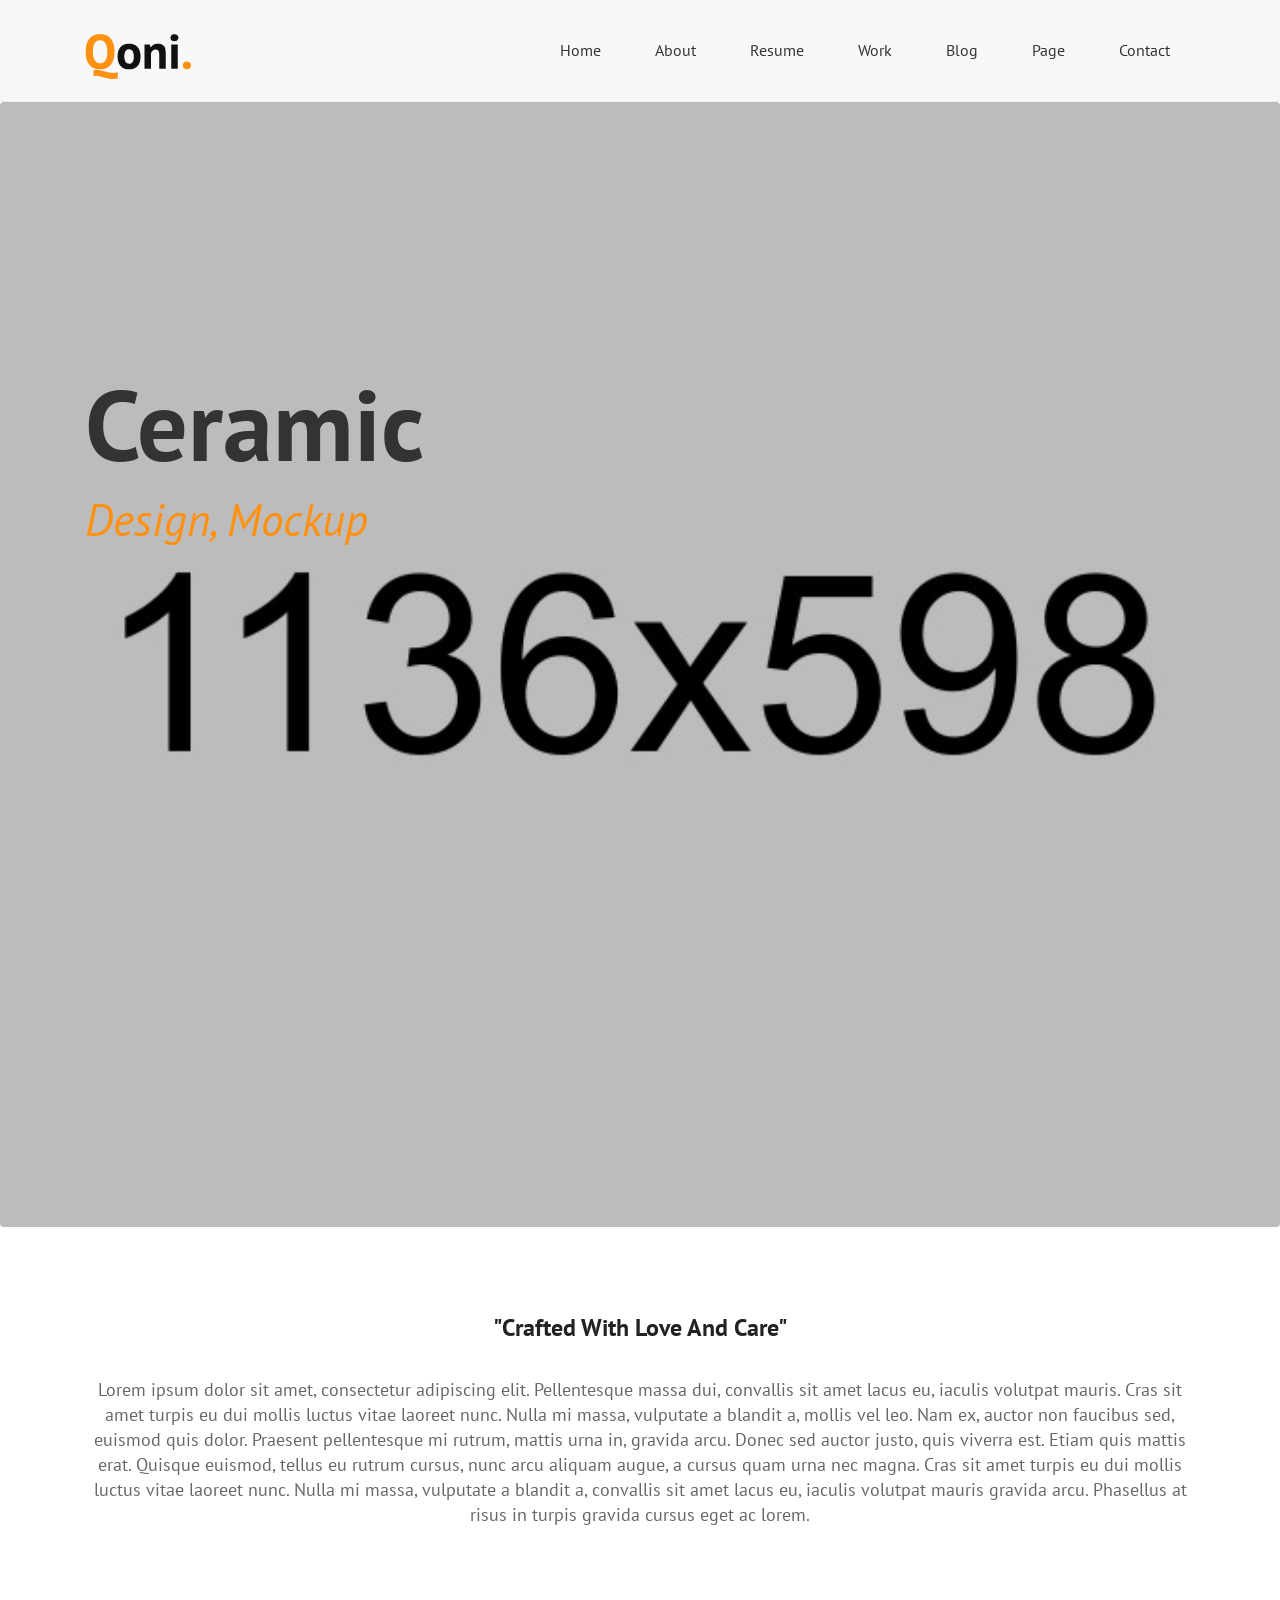
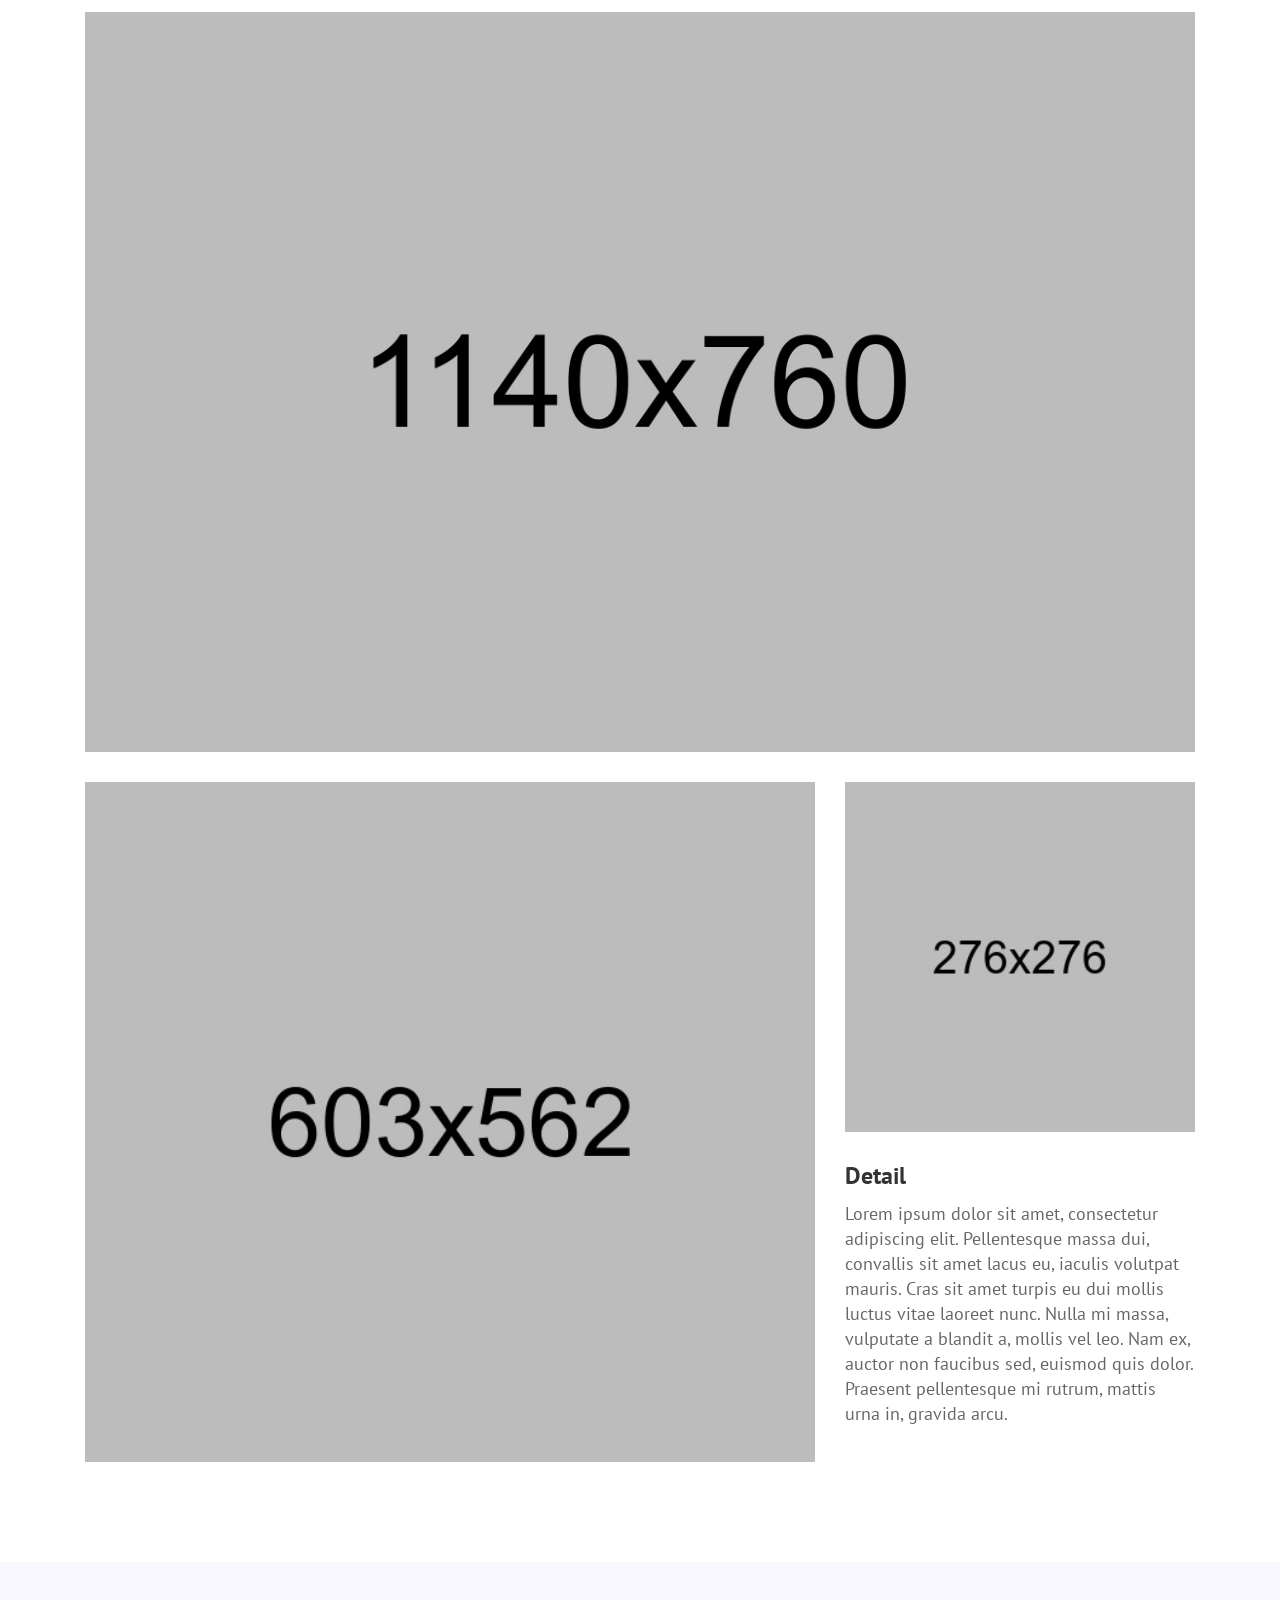
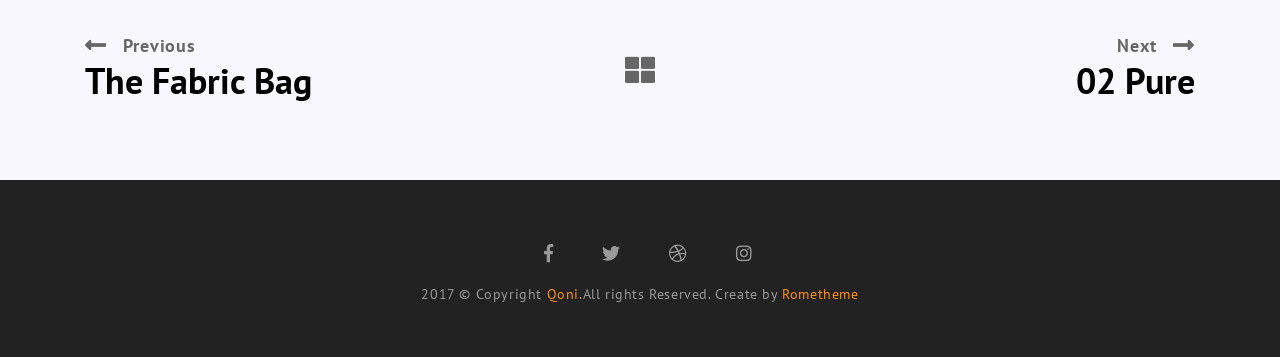
<file: CV_2_qoni/portfolio.html>
<!doctype html>
<html class="no-js" lang="">
    <head>
        <meta charset="utf-8">
        <meta http-equiv="x-ua-compatible" content="ie=edge">
        <title>Qoni - Personal html 5 templat</title>
        <meta name="description" content="">
        <meta name="viewport" content="width=device-width, initial-scale=1">

        
		<link rel="shortcut icon" type="image/x-icon" href="favicon.ico">
        <!-- Place favicon.ico in the root directory -->

		<!-- CSS here -->
		<link rel="stylesheet" href="assets/css/bootstrap.min.css">
		<link rel="stylesheet" href="assets/css/owl.carousel.min.css">
		<link rel="stylesheet" href="assets/css/animate.min.css">
		<link rel="stylesheet" href="assets/css/fontawesome-all.min.css">
		<link rel="stylesheet" href="assets/css/meanmenu.css">
		<link rel="stylesheet" href="assets/css/slick.css">
		<link rel="stylesheet" href="assets/css/default.css">
		<link rel="stylesheet" href="style.css">
		<link rel="stylesheet" href="assets/css/responsive.css">
    </head>
    <body>
        <!--[if lte IE 9]>
            <p class="browserupgrade">You are using an <strong>outdated</strong> browser. Please <a href="https://browsehappy.com/">upgrade your browser</a> to improve your experience and security.</p>
        <![endif]-->


<!-- header-to-area-start -->
		<div id="header-sticky" class="main-menu-area">
			<div class="container">
				<div class="row">
					<div class="col-xl-4 col-lg-3 col-md-2 col-sm-2">
						<div class="logo">
							<a href="index.html"><img src="assets/img/logo.png" alt="" /></a>
						</div>
					</div>
					<div class="col-xl-8 col-lg-9 col-md-10 col-sm-10">

						<div class="main-menu text-right">
							<nav>
								<ul class="navbar-collapse">
									<li class="active"><a href="index.html">Home</a></li>
									<li><a href="index.html">About</a></li>
									<li><a href="index.html">Resume</a></li>
									<li><a href="index.html">Work</a></li>
									<li><a href="index.html">Blog</a></li>
									<li><a href="#">Page</a>
										<ul class="submenu">
                                                <li>
                                                    <a href="blog-details.html">Single Blog</a>
                                                </li>
                                                <li>
                                                    <a href="portfolio.html">Single Portfolio</a>
                                                </li>
                                         </ul>
									</li>
									<li><a href="index.html">Contact</a></li>
								</ul>
							</nav>
						</div>
					</div>
				</div>
				<div class="col-12">
					<div class="mobile-menu"></div>
				</div>
			</div>
		</div>
		<!-- header-to-area-end -->
	</header>
        <!-- start breatcumb -->
		<div class="breadcrumb fix">
            <div class="container">
                <div class="row">
                    <div class="col-xl-12">
                        <div class="page-title text-left">
                            <h1 >Ceramic </h1>
                            <h4>Design, Mockup</h4>
                        </div>
                    </div>
                </div>
            </div>
        </div>
        <!-- end breadcumb -->

         <!-- start portfolio -->
        <div class="portfolio fix">
        	<div class="container">
					<div class="row ">
						<div class="about-me">
							 <div class="porfolio-wrapper text-center pt-70 pb-70 ">
									<div class="col-xl-12 col-lg-12 col-md-12 col-12">
										<div class="porfolio-content">
											 
											<h4 class="wow fadeInUp" data-wow-duration="1s" data-wow-delay="0.25s">"Crafted with love and care"</h4>
											<p class="wow fadeInUp" data-wow-duration="1s" data-wow-delay="0.5s">Lorem ipsum dolor sit amet, consectetur adipiscing elit. Pellentesque massa dui, convallis sit amet lacus eu, iaculis volutpat mauris. Cras sit amet turpis eu dui mollis luctus vitae laoreet nunc. Nulla mi massa, vulputate a blandit a, mollis vel leo. Nam ex, auctor non faucibus sed, euismod quis dolor. Praesent pellentesque mi rutrum, mattis urna in, gravida arcu. Donec sed auctor justo, quis viverra est. Etiam quis mattis erat. Quisque euismod, tellus eu rutrum cursus, nunc arcu aliquam augue, a cursus quam urna nec magna. Cras sit amet turpis eu dui mollis luctus vitae laoreet nunc. Nulla mi massa, vulputate a blandit a, convallis sit amet lacus eu, iaculis volutpat mauris gravida arcu. Phasellus at risus in turpis gravida cursus eget ac lorem.</p>
										</div>
									</div>
							</div>
	                         
	                         <div class="detail-porfolio pb-100 ">
	                         	<div class="container">
	                         		<div class="row">
	                         			<div class="col-xl-12 col-lg-12 col-md-12 col-12">
											<div class="portfolio-thumb mb-30">
											  <img src="assets/img/porflolio-big.jpg" alt="">
											</div>
	                         			</div>
									</div>
									<div class="row">
	                         			<div class=" col-md-8 col-12">
	                         				<div class="portfolio-thumb">
											  <img src="assets/img/portfolio1.jpg" alt="">
											</div>
	                         			</div>
	                         			<div class="col-xl-4 col-lg-4 col-md-3 col-12">
											<div class="portfolio-thumb">
											  <img src="assets/img/latestwork/2.jpg" alt="">
											</div>
											<div class="portfolio-content-detail text-left">
												<h4 class="wow fadeInUp" data-wow-duration="1s" data-wow-delay="0.25s">Detail</h4>
												<p class="wow fadeInUp" data-wow-duration="1s" data-wow-delay="0.5s">Lorem ipsum dolor sit amet, consectetur adipiscing elit. Pellentesque massa dui, convallis sit amet lacus eu, iaculis volutpat mauris. Cras sit amet turpis eu dui mollis luctus vitae laoreet nunc. Nulla mi massa, vulputate a blandit a, mollis vel leo. Nam ex, auctor non faucibus sed, euismod quis dolor. Praesent pellentesque mi rutrum, mattis urna in, gravida arcu.</p>
											</div>
	                         			</div>
									</div>
	                         	</div>
							 </div>
						</div>
					</div>
			</div>
		</div>
		<!-- end portfolio -->

		<!-- previous-next-start -->
		<div class="previous-next-area fix gray-bg pt-70 pb-70" >
			<div class="container">
				<div class="row">
					<div class="col-xl-12 col-lg-12 col-md-12 col-12">
						<div class="navigation post-navigation">
		                  <div class="row align-items-center nav-links">
		                    <div class="col-lg-4 text-lg-left">
		                      <div class="nav-previous mb-15px">
		                        <div class="nav-subtitle"><i class="fas fa-long-arrow-alt-left fa-lg mr-3" aria-hidden="true">  </i>Previous</div>
		                        <div class="nav-title">
		                        	<h2><a href="portfolio.html" class="portfoli">The Fabric Bag</a></h2>
		                        </div>
		                      </div>
		                    </div>
		                    <div class="col-lg-4 text-lg-center">
		                      <div class="grid">
		                        <a href="index.html"><i class="fas fa-th-large"></i></a>
		                      </div>
		                    </div>
		                    <div class="col-lg-4 text-lg-right">
		                      <div class="nav-next mb-15px">
		                        <div class="nav-subtitle">Next<i class="fas fa-long-arrow-alt-right fa-lg ml-3" aria-hidden="true"></i></div>
		                        <div class="nav-title">
		                        	<h2><a href="portfolio.html" class="portfoli">02 pure</a></h2>
		                         </div>
		                      </div>
		                    </div>
		                  </div>
		                </div>
					</div>
				</div>
			</div>
		</div>
		<!-- previous-next-end -->
           		

        <!-- start footer -->
		<footer>
			<div class="footer-top fix pt-60">
				<div class="container">
					<div class="row">
						<div class="col-xl-12 col-lg-12 col-md-12 col-12">
							<div class="social-icon text-center">
                                <a href="#"><i class="fab fa-facebook-f"></i></a>
                                <a href="#"><i class="fab fa-twitter"></i></a>
                                <a href="#"><i class="fab fa-dribbble"></i></a>
                                <a href="#"><i class="fab fa-instagram"></i></a>
                            </div>	
						</div>
					</div>
				</div>
			</div>	
			<div class="footer_bottom fix pb-30">
				<div class="contaner">
					<div class="row">
						<div class="col-xl-12 col-lg-12 col-md-12 col-12">
							<div class="copyright text-center">		
							<p>2017 &copy; Copyright <span>Qoni.</span>All rights Reserved. Create by <span>Rometheme</span></p>
							</div>
						</div>
					</div>
				</div>
			</div>	
		</footer>
		<!-- end footer -->

		<!-- JS here -->
		<script src="assets/js/vendor/jquery-1.12.4.min.js"></script>
		<script src="assets/js/vendor/modernizr-3.5.0.min.js"></script>
		<script src="assets/js/popper.min.js"></script>
		<script src="assets/js/bootstrap.min.js"></script>
		<script src="assets/js/owl.carousel.min.js"></script>
		<script src="assets/js/slick.min.js"></script>
		<script src="assets/js/jquery.meanmenu.min.js"></script>
		<script src="assets/js/ajax-form.js"></script>
		<script src="assets/js/wow.min.js"></script>
		<script src="assets/js/jquery.scrollUp.min.js"></script>
		<script src="assets/js/plugins.js"></script>
		<script src="assets/js/main.js"></script>
    </body>
</html>
</file>
<file: CV_2_qoni/assets/css/default.css>
/* Deafult Margin & Padding */
/*-- Margin Top --*/
.mt-5 {
	margin-top: 5px;
}
.mt-10 {
	margin-top: 10px;
}
.mt-15 {
	margin-top: 15px;
}
.mt-20 {
	margin-top: 20px;
}
.mt-25 {
	margin-top: 25px;
}
.mt-30 {
	margin-top: 30px;
}
.mt-35 {
	margin-top: 35px;
}
.mt-40 {
	margin-top: 40px;
}
.mt-45 {
	margin-top: 45px;
}
.mt-50 {
	margin-top: 50px;
}
.mt-55 {
	margin-top: 55px;
}
.mt-60 {
	margin-top: 60px;
}
.mt-65 {
	margin-top: 65px;
}
.mt-70 {
	margin-top: 70px;
}
.mt-75 {
	margin-top: 75px;
}
.mt-80 {
	margin-top: 80px;
}
.mt-85 {
	margin-top: 85px;
}
.mt-90 {
	margin-top: 90px;
}
.mt-95 {
	margin-top: 95px;
}
.mt-100 {
	margin-top: 100px;
}
.mt-105 {
	margin-top: 105px;
}
.mt-110 {
	margin-top: 110px;
}
.mt-115 {
	margin-top: 115px;
}
.mt-120 {
	margin-top: 120px;
}
.mt-125 {
	margin-top: 125px;
}
.mt-130 {
	margin-top: 130px;
}
.mt-135 {
	margin-top: 135px;
}
.mt-140 {
	margin-top: 140px;
}
.mt-145 {
	margin-top: 145px;
}
.mt-150 {
	margin-top: 150px;
}
.mt-155 {
	margin-top: 155px;
}
.mt-160 {
	margin-top: 160px;
}
.mt-165 {
	margin-top: 165px;
}
.mt-170 {
	margin-top: 170px;
}
.mt-175 {
	margin-top: 175px;
}
.mt-180 {
	margin-top: 180px;
}
.mt-185 {
	margin-top: 185px;
}
.mt-190 {
	margin-top: 190px;
}
.mt-195 {
	margin-top: 195px;
}
.mt-200 {
	margin-top: 200px;
}
/*-- Margin Bottom --*/

.mb-5 {
	margin-bottom: 5px;
}
.mb-10 {
	margin-bottom: 10px;
}
.mb-15 {
	margin-bottom: 15px;
}
.mb-20 {
	margin-bottom: 20px;
}
.mb-25 {
	margin-bottom: 25px;
}
.mb-30 {
	margin-bottom: 30px;
}
.mb-35 {
	margin-bottom: 35px;
}
.mb-40 {
	margin-bottom: 40px;
}
.mb-45 {
	margin-bottom: 45px;
}
.mb-50 {
	margin-bottom: 50px;
}
.mb-55 {
	margin-bottom: 55px;
}
.mb-60 {
	margin-bottom: 60px;
}
.mb-65 {
	margin-bottom: 65px;
}
.mb-70 {
	margin-bottom: 70px;
}
.mb-75 {
	margin-bottom: 75px;
}
.mb-80 {
	margin-bottom: 80px;
}
.mb-85 {
	margin-bottom: 85px;
}
.mb-90 {
	margin-bottom: 90px;
}
.mb-95 {
	margin-bottom: 95px;
}
.mb-100 {
	margin-bottom: 100px;
}
.mb-105 {
	margin-bottom: 105px;
}
.mb-110 {
	margin-bottom: 110px;
}
.mb-115 {
	margin-bottom: 115px;
}
.mb-120 {
	margin-bottom: 120px;
}
.mb-125 {
	margin-bottom: 125px;
}
.mb-130 {
	margin-bottom: 130px;
}
.mb-135 {
	margin-bottom: 135px;
}
.mb-140 {
	margin-bottom: 140px;
}
.mb-145 {
	margin-bottom: 145px;
}
.mb-150 {
	margin-bottom: 150px;
}
.mb-155 {
	margin-bottom: 155px;
}
.mb-160 {
	margin-bottom: 160px;
}
.mb-165 {
	margin-bottom: 165px;
}
.mb-170 {
	margin-bottom: 170px;
}
.mb-175 {
	margin-bottom: 175px;
}
.mb-180 {
	margin-bottom: 180px;
}
.mb-185 {
	margin-bottom: 185px;
}
.mb-190 {
	margin-bottom: 190px;
}
.mb-195 {
	margin-bottom: 195px;
}
.mb-200 {
	margin-bottom: 200px;
}
/*-- Padding Top --*/

.pt-5 {
	padding-top: 5px;
}
.pt-10 {
	padding-top: 10px;
}
.pt-15 {
	padding-top: 15px;
}
.pt-20 {
	padding-top: 20px;
}
.pt-25 {
	padding-top: 25px;
}
.pt-30 {
	padding-top: 30px;
}
.pt-35 {
	padding-top: 35px;
}
.pt-40 {
	padding-top: 40px;
}
.pt-45 {
	padding-top: 45px;
}
.pt-50 {
	padding-top: 50px;
}
.pt-55 {
	padding-top: 55px;
}
.pt-60 {
	padding-top: 60px;
}
.pt-65 {
	padding-top: 65px;
}
.pt-70 {
	padding-top: 70px;
}
.pt-75 {
	padding-top: 75px;
}
.pt-80 {
	padding-top: 80px;
}
.pt-85 {
	padding-top: 85px;
}
.pt-90 {
	padding-top: 90px;
}
.pt-95 {
	padding-top: 95px;
}
.pt-100 {
	padding-top: 100px;
}
.pt-105 {
	padding-top: 105px;
}
.pt-110 {
	padding-top: 110px;
}
.pt-115 {
	padding-top: 115px;
}
.pt-120 {
	padding-top: 120px;
}
.pt-125 {
	padding-top: 125px;
}
.pt-130 {
	padding-top: 130px;
}
.pt-135 {
	padding-top: 135px;
}
.pt-140 {
	padding-top: 140px;
}
.pt-145 {
	padding-top: 145px;
}
.pt-150 {
	padding-top: 150px;
}
.pt-155 {
	padding-top: 155px;
}
.pt-160 {
	padding-top: 160px;
}
.pt-165 {
	padding-top: 165px;
}
.pt-170 {
	padding-top: 170px;
}
.pt-175 {
	padding-top: 175px;
}
.pt-180 {
	padding-top: 180px;
}
.pt-185 {
	padding-top: 185px;
}
.pt-190 {
	padding-top: 190px;
}
.pt-195 {
	padding-top: 195px;
}
.pt-200 {
	padding-top: 200px;
}
/*-- Padding Bottom --*/

.pb-5 {
	padding-bottom: 5px;
}
.pb-10 {
	padding-bottom: 10px;
}
.pb-15 {
	padding-bottom: 15px;
}
.pb-20 {
	padding-bottom: 20px;
}
.pb-25 {
	padding-bottom: 25px;
}
.pb-30 {
	padding-bottom: 30px;
}
.pb-35 {
	padding-bottom: 35px;
}
.pb-40 {
	padding-bottom: 40px;
}
.pb-45 {
	padding-bottom: 45px;
}
.pb-50 {
	padding-bottom: 50px;
}
.pb-55 {
	padding-bottom: 55px;
}
.pb-60 {
	padding-bottom: 60px;
}
.pb-65 {
	padding-bottom: 65px;
}
.pb-70 {
	padding-bottom: 70px;
}
.pb-75 {
	padding-bottom: 75px;
}
.pb-80 {
	padding-bottom: 80px;
}
.pb-85 {
	padding-bottom: 85px;
}
.pb-90 {
	padding-bottom: 90px;
}
.pb-95 {
	padding-bottom: 95px;
}
.pb-100 {
	padding-bottom: 100px;
}
.pb-105 {
	padding-bottom: 105px;
}
.pb-110 {
	padding-bottom: 110px;
}
.pb-115 {
	padding-bottom: 115px;
}
.pb-120 {
	padding-bottom: 120px;
}
.pb-125 {
	padding-bottom: 125px;
}
.pb-130 {
	padding-bottom: 130px;
}
.pb-135 {
	padding-bottom: 135px;
}
.pb-140 {
	padding-bottom: 140px;
}
.pb-145 {
	padding-bottom: 145px;
}
.pb-150 {
	padding-bottom: 150px;
}
.pb-155 {
	padding-bottom: 155px;
}
.pb-160 {
	padding-bottom: 160px;
}
.pb-165 {
	padding-bottom: 165px;
}
.pb-170 {
	padding-bottom: 170px;
}
.pb-175 {
	padding-bottom: 175px;
}
.pb-180 {
	padding-bottom: 180px;
}
.pb-185 {
	padding-bottom: 185px;
}
.pb-190 {
	padding-bottom: 190px;
}
.pb-195 {
	padding-bottom: 195px;
}
.pb-200 {
	padding-bottom: 200px;
}



/*-- Padding Left --*/
.pl-0 {
	padding-left: 0px;
}
.pl-5 {
	padding-left: 5px;
}
.pl-10 {
	padding-left: 10px;
}
.pl-15 {
	padding-left: 15px;
}
.pl-20{
	padding-left: 20px;
}
.pl-25 {
	padding-left: 35px;
}
.pl-30 {
	padding-left: 30px;
}
.pl-35 {
	padding-left: 35px;
}

.pl-35 {
	padding-left: 35px;
}

.pl-40 {
	padding-left: 40px;
}

.pl-45 {
	padding-left: 45px;
}

.pl-50 {
	padding-left: 50px;
}

.pl-55 {
	padding-left: 55px;
}

.pl-60 {
	padding-left: 60px;
}
.pl-65 {
	padding-left: 65px;
}
.pl-70 {
	padding-left: 70px;
}
.pl-75 {
	padding-left: 75px;
}
.pl-80 {
	padding-left: 80px;
}
.pl-85 {
	padding-left: 80px;
}
.pl-90 {
	padding-left: 90px;
}
.pl-95 {
	padding-left: 95px;
}
.pl-100 {
	padding-left: 100px;
}


/*-- Padding Right --*/
.pr-0 {
	padding-right: 0px;
}
.pr-5 {
	padding-right: 5px;
}
.pr-10 {
	padding-right: 10px;
}
.pr-15 {
	padding-right: 15px;
}
.pr-20{
	padding-right: 20px;
}
.pr-25 {
	padding-right: 35px;
}
.pr-30 {
	padding-right: 30px;
}
.pr-35 {
	padding-right: 35px;
}

.pr-35 {
	padding-right: 35px;
}

.pr-40 {
	padding-right: 40px;
}

.pr-45 {
	padding-right: 45px;
}

.pr-50 {
	padding-right: 50px;
}

.pr-55 {
	padding-right: 55px;
}

.pr-60 {
	padding-right: 60px;
}
.pr-65 {
	padding-right: 65px;
}
.pr-70 {
	padding-right: 70px;
}
.pr-75 {
	padding-right: 75px;
}
.pr-80 {
	padding-right: 80px;
}
.pr-85 {
	padding-right: 80px;
}
.pr-90 {
	padding-right: 90px;
}
.pr-95 {
	padding-right: 95px;
}
.pr-100 {
	padding-right: 100px;
}

/* font weight */
.f-700{font-weight: 700;}
.f-600{font-weight: 600;}
.f-500{font-weight: 500;}
.f-400{font-weight: 400;}
.f-300{font-weight: 300;}

/* Background Color */

.gray-bg {
	background: #f7f7fd;
}
.white-bg {
	background: #fff;
}
.black-bg {
	background: #222;
}
.theme-bg {
	background: #222;
}
.primary-bg {
	background: #222;
}
/* Color */

.white-color {
	color: #fff;
}
.black-color {
	color: #222;
}
.theme-color {
	color: #222;
}
.primary-color {
	color: #222;
}
/* black overlay */

[data-overlay] {
	position: relative;
}
[data-overlay]::before {
	background: #000 none repeat scroll 0 0;
	content: "";
	height: 100%;
	left: 0;
	position: absolute;
	top: 0;
	width: 100%;
	z-index: 1;
}
[data-overlay="3"]::before {
	opacity: 0.3;
}
[data-overlay="4"]::before {
	opacity: 0.4;
}
[data-overlay="5"]::before {
	opacity: 0.5;
}
[data-overlay="6"]::before {
	opacity: 0.6;
}
[data-overlay="7"]::before {
	opacity: 0.7;
}
[data-overlay="8"]::before {
	opacity: 0.8;
}
[data-overlay="9"]::before {
	opacity: 0.9;
}
</file>
<file: CV_2_qoni/style.css>
/*
  Theme Name: Qoni  HTML Template
  Author: tjahyoahmad@yahoo.co.id
  Support: admin@gmail.com
  Description: Resume  HTML5 template.
  Version: 1.0
*/

/* CSS Index
-----------------------------------
1. Theme default css
2. header
3. slider
4. about-area  
   4.1 proces
5. my resume
   5.1 progress
6. latest work
7. testimonial
8. latest news
9. contact
10. footer
11. portfolio detail
12. single blog
*/



/* 1. Theme default css */
@import url('https://fonts.googleapis.com/css?family=PT+Sans:400,400i,700,700i');
 body {
  font-family: 'PT Sans', sans-serif;
  
}
.img {
  max-width: 100%;
  transition: all 0.3s ease-out 0s;
}
.f-left {
  float: left
}
.f-right {
  float: right
}
.fix {
  overflow: hidden
}
a,
.button,button {
  -webkit-transition: all 0.3s ease-out 0s;
  -moz-transition: all 0.3s ease-out 0s;
  -ms-transition: all 0.3s ease-out 0s;
  -o-transition: all 0.3s ease-out 0s;
  transition: all 0.3s ease-out 0s;
}
a:focus,
.button:focus {
  text-decoration: none;
  outline: none;
}
button{cursor: pointer}
a:focus,
a:hover,

.portfolio-cat a:hover,
.footer -menu li a:hover {
  color: #FF9010;
  text-decoration: none;
}
a,
button {
  color: #FF9010;
  outline: medium none;
}
input:focus,textarea:focus,:focus{outline: 0}
button:focus {
  outline: 0 none;
}
.uppercase {
  text-transform: uppercase;
}
.capitalize {
  text-transform: capitalize;
}
h1,
h2,
h3,
h4,
h5,
h6 {
  font-family: 'PT Sans', sans-serif;
  font-weight: normal;
  color: #333333;
  margin-top: 0px;
  font-style: normal;
  font-weight: 400;
  text-transform: capitalize;
}
h1 a,
h2 a,
h3 a,
h4 a,
h5 a,
h6 a {
  color: inherit;
}
h1 {
  font-size: 40px;
  font-weight: 500;
}
h2 {
  font-size: 35px;
}
h3 {
  font-size: 28px;
}
h4 {
  font-size: 22px;
}
h5 {
  font-size: 18px;
}
h6 {
  font-size: 16px;
}
ul {
  margin: 0px;
  padding: 0px;
}
li {
  list-style: none
}
p {
  font-family: 'PT Sans', sans-serif;
  font-size: 17px;
  font-weight: normal;
  line-height: 30px;
  color: #777777;
  margin-bottom: 15px;
}
hr {
  border-bottom: 1px solid #eceff8;
  border-top: 0 none;
  margin: 30px 0;
  padding: 0;
}
label {
  color: #7e7e7e;
  cursor: pointer;
  font-size: 14px;
  font-weight: 400;
}
*::-moz-selection {
  background: #d6b161;
  color: #fff;
  text-shadow: none;
}
::-moz-selection {
  background: #444;
  color: #fff;
  text-shadow: none;
}
::selection {
  background: #444;
  color: #fff;
  text-shadow: none;
}
*::-moz-placeholder {
  color: #555555;
  font-size: 14px;
  opacity: 1;
}
*::placeholder {
  color: #555555;
  font-size: 14px;
  opacity: 1;
}
.btn {
  -moz-user-select: none;
  background: #2f3440 none repeat scroll 0 0;
  border: 1px solid transparent;
  border-radius: 0;
  color: #fff;
  display: inline-block;
  font-family: pt sans;
  font-size: 12px;
  font-weight: 600;
  line-height: 1.1;
  padding: 20px 45px;
  text-align: center;
  text-transform: uppercase;
  transition: all 0.3s ease 0s;
  vertical-align: middle;
  white-space: nowrap;
  position: relative;
  border: 0;
}
.btn:hover{color: #fbba42}
.btn:hover:before{width:100%;color: #444}
.btn.brand-btn{background: #fbba42;color: #222}
.btn.brand-btn:hover{background: #2f3440;color: #fbba42}
.btn.btn-2 {
  background: rgba(0, 0, 0, 0) none repeat scroll 0 0;
  border: 1px solid #fbba42;
  line-height: 1;
  padding: 17px 35px;
}
.btn.btn-2:hover{border-color: #2f3440}
.btn i {
  margin-right: 10px;
}

/* scrollUp */
#scrollUp {
  background: #ff9010;
  height: 35px;
  width: 35px;
  right: 50px;
  bottom: 77px;
  color: #fff;
  font-weight:600;
  text-align: center;
  /*border-radius: 50%;*/
  font-size: 16px;
  line-height: 34px;
}
#scrollUp:hover {
  background: #444;
}

/* 

  2. header 

*/

.scroll-header {
  animation: 300ms ease-in-out 0s normal none 1 running fadeInDown;
  background: #f8f8f8 none repeat scroll 0 0;
  opacity:.9;
  left: 0;
  position: fixed;
  top: 0;
  width: 100%;
  z-index: 99999;
}
 
.header-menu {
  left: 0;
  position: absolute;
  right: 0;
  z-index: 999;
}
.logo {
  margin-top: 34px;
  margin-left: 0;
}

.main-menu-area {
  border-bottom: 1px solid  #EEEEEE;
  background: #f8f8f8 none repeat scroll 0 0;
  padding: 0 59px;
 /* opacity:.2;*/
}
.main-menu ul{}
.main-menu ul li {
  display:  inline-block;
  position: relative;
}

.main-menu ul li:hover {
  opacity:1;
  top:100%;
  visibility:visible;
}

.main-menu ul li > a {
  color: #343434;
  display: block;
  font-family: 'PT Sans', sans-serif;
  font-size: 16px;
  font-weight: 400;
  padding: 38px 25px;
   
}

.main-menu ul li:hover > a {color:#FF9010; font-weight:700;}

.main-menu ul li ul.submenu {
    background: #000;
    left: 0;
    opacity: 0;
    position: absolute;
    top: 110%;
    transition: all 0.3s ease 0s;
    visibility: hidden;
    width: 250px;
    z-index: 9;
}

.main-menu ul li:hover > ul.submenu {
    opacity: 1;
    visibility: visible;
    top: 102%;
}

.main-menu ul li ul.submenu li {
  border-bottom: 1px solid rgba(255,255,255,.1);
  display: block;
  margin: 0;
}

.main-menu ul li ul.submenu li:last-child {
    border: 0;
}

.main-menu ul li ul.submenu li a {
  color: #fff;
  display: block;
  padding: 15px 10px;
  text-align: left;
  font-size: 13px;
}

.main-menu ul li ul.submenu li:hover > a {
    color: #ff9010;
}

.main-menu ul li ul.submenu li ul.submenu {
    left: 100%;
    top: 0;
}

/* 


3. slider 


*/
 
/*================================================
17 - VIDEO HOME CSS
==================================================*/

.home-video-banner {
  height: 105vh;
  width: 100%;
  -webkit-background-size: cover;
  background-attachment: fixed;
  background-size: cover;
  background-repeat: no-repeat;
  position: relative;
  overflow: hidden;
  background-position: center center;

}

.home-video-banner:before {
  position: absolute;
  content: "";
  top: 0;
  left: 0;
  width: 100%;
  height: 100%;
  background: #000;
  opacity: 0.7;
  -ms-filter: "progid:DXImageTransform.Microsoft.Alpha(Opacity=40)";
}

.slider-wrapper {
  background-image: url(assets/img/slider.jpg);
  background-position: center center;
  background-size: cover;
  height: 100vh;
  align-items: center;
  display: flex;
 
}

.single-slider {
  
  background-position: center center;
  background-size: cover;
  height: 100vh;
  align-items: center;
  display: flex;
 
}

.slider-content h1 {
  color: #333333;
  font-size: 90px;
  font-weight: 700;
  margin-bottom: 30px;
  margin-top: 90px;
}
.slider-content2 h1 {
  color: #fff;
  font-size: 90px;
  font-weight: 700;
  margin-bottom: 30px;
  margin-top: 90px;
}
.slider-content2 p {
  color: #fff;
  font-weight: 700;
  font-size: 25px;
  margin-bottom: 30px;
  line-height: 30px;
  font-style: italic;
}
.slider-content p {
  color: #666666;
  font-weight: 700;
  font-size: 25px;
  margin-bottom: 30px;
  line-height: 30px;
  font-style: italic;
}
.slider-content > a, .slider-content2 > a {
  
 background-color: #FF9010;
color: #fff;
display: inline-block;
font-family: 'PT Sans', sans-serif;
font-size: 14px;
font-weight: 600;
line-height: 28px;
 margin-top: 10px; 
margin-bottom: 50px;
padding: 15px 38px;
position: relative;
text-transform: capitalize;
transform: perspective(1px) translateZ(0px);
transition: color 0.3s ease 0s;
vertical-align: middle;
}
.slider-content > a:hover, .slider-content2 > a:hover{color:#fff;}
.slider-content>a::before, .slider-content2>a::before {
    background:  #333333 none repeat scroll 0 0;
    bottom: 0;
    content: "";
    left: 0;
    position: absolute;
    right: 0;
    top: 0;
    transform: scaleX(0);
    transform-origin: 50% 0 0;
    transition-duration: 0.3s;
    transition-property: transform;
    transition-timing-function: ease-out;
    z-index: -1;
}
.slider-content>a:hover::before,.slider-content2>a:hover::before {
    transform: scaleY(1);
}


.slider-active .slick-arrow:hover {
    color: #FF9010;
}

.slider-active .slick-dots {
    position: absolute;
    bottom: 40px;
    left: 0;
    right: 0;
    text-align: center;

}

.slider-active .slick-dots li {
    display: inline-block;
    margin-right: 10px;
    color:#FF9010;
}

.slider-active .slick-dots li:last-child {
    margin-right: 0;
}

.slider-active .slick-dots li button {
    background: #fff;
    border: 0;
    text-indent: -99999999999px;
    padding: 0;
    width: 15px;
    height: 5px;
    border-radius: 10px;
}

.slider-active .slick-dots li.slick-active button {
    width: 40px;
    /*color:#FF9010;*/
    background-color: #FF9010;
}

.slider-active-2 .slick-dots li.slick-active button {
    border: 1px solid #FF9010;
}

.slider-active .slick-arrow {
    position: absolute;
    top: 50%;
    transform: translateY(-50%);
    background: 0;
    border: 0;
    text-transform: uppercase;
    padding: 0;
    font-size: 16px;
    font-weight: 700;
    color: #000;
    opacity: 0;
    visibility: hidden;
    transition: .4s;
}

.slider-area:hover .slider-active .slick-arrow {
    opacity: 1;
    visibility: visible;
}
.slider-active .slick-arrow:hover::before {
    width: 30px;
}

.slider-active .slick-next {
    right: 40px;
}

.slider-active .slick-prev {
    z-index: 1;
    left: 40px;
}

.slider-active .slick-next::before {
  position: absolute;
  content: "";
  width: 0;
  height: 2px;
  background: #FF9010;
  right: -40px;
  top: 13px;
  transition: .3s;
}

.slider-active .slick-next::before:hover {
    color: red;
}


.slider-active .slick-prev::before {
    position: absolute;
    content: "";
    width: 0;
    height: 2px;
    background: #FF9010;
    left: -40px;
    top: 13px;
    transition: .3s;
}

.slider-active-2 .slick-prev::before {
    display: none;
}

.slider-active-2 .slick-next::before {
    position: absolute;
    content: "";
    width: 50px;
    height: 2px;
    background: #fff;
    right: 0;
    top: 22px;
    left: -4px;
}

.slider-active-2 .slick-dots li button {
    background: 0;
    border: 1px solid #fff;
}



/*


 4. about-area 


*/
.about-me-area {
  position: relative;
  z-index: 1;
}
/*.about-me-wrapper {
 
  padding: 57px 38px 58px;
}*/
.about-me-content h1 {
  color: #222222;
  font-size: 72px;
  font-weight: 700;
  padding-bottom: 25px;
  line-height: 80px;
}
.about-me-content h1 span{
  color: #FF9010;

}
.about-me-content h4 {
  color: #222222;
  font-size: 24px;
  font-weight: 700;
  /* margin-bottom: 18px;
  margin : 25px 0 50px 0;*/
  line-height: 29px;
  }

.about-me-content p {
  color: #666666;
  font-size: 16px;
  line-height: 28px;
  margin-bottom: 0;
  margin-top:25px;
}

.about-me-content p span {
  margin:25px 0;
  color: #FF9010;
  font-weight:700;
}

/* 4.1 proces*/
.proces-area {
    padding: 40px 0 20px;
}
 
.proces{
  display:inline-block;
  text-align:center;
  margin:0 20px;
}
 
.proces h6{
   margin-top:25px;
}

/* 


5. my resume



*/

.my-resume-content h1 {
  color: #222222;
  font-size: 72px;
  font-weight: 700;
  margin-bottom: 18px;
  margin-top: 0;
  margin-bottom: 25px;
  line-height: 80px;
}
.my-resume-content h1 span{
  color: #FF9010;

}
.sidebar {
    border-right: 1px solid #cccccc;
}

.autor {
       padding: 20px 20px 0 0;
}
.autor img {
    border: 8px solid  #FF9010;
    max-width: 100%;
    border-radius: 50%;
   
}

.my-resume-tabs li {
  margin-bottom: 30px;
  margin-right:10px;
}
.my-resume-tabs li a {
 
  display: block;
  color: #444;
  background-color:  #eee;
  font-weight: 600;
  padding: 22px 25px;
  line-height: 1;
  position: relative;
  font-size:22px;
}
.nav-item i {
    margin-right: 15px;
}
 
.my-resume-tabs li a.active{
  background: #FF9010;
  color: #222;
  border-color: #FF9010;
}


.my-resume-tabs li a:hover{
  background: #FF9010;
   
}
.content {
    margin-left: 15px;
    padding-bottom: 30px;
    line-height:30px;
}

.content h3 {
    font-weight: 700;
    font-family: pt sans;
    color:#222222;

}
.content h5 {
  margin:15px 0;
  font-weight: 700;
  font-family: pt sans;
  font-style:italic;
  color: #FF9010;
}
.content p {
  margin: 25px 0 0 0;
  font-weight: 400;
  font-family: pt sans;
  font-size: 16px;
  line-height: 30px;
  color: #666666;
   
}

.trad-mark p {
    padding: 20px 0 0 0;
    font-size: 62px;
    font-weight: 700;
    font-style: italic;
    color:  #eee;
}

/* 5.1 progress */
.skill-part {
}
.skill-part h3 {
  font-size: 28px;
  font-weight: 700;
  margin-bottom: 20px;
}
.skill-part h3 span {
    font-size: 18px;
}
.progress {
  overflow: visible;
  height: 12px;
  margin-bottom: 30px;
  background: #efefef;
}
.progress-title {
  display: block;
  margin: 0 0 15px;
  font-size: 18px;
  font-weight:700;
  color:#333333;
}
.progress-bar {
  position: relative;
  background-color: #FF9010;
    position: relative;
    z-index: 176;
    border-radius: 10px;
    border-width: 0px;
    height: 12px;
 
}

.progress-bar > span {
  position: absolute;
  display: block;
  top: -35px;
  right: 0;
  font-size: 18px;
  color: #565656;
  font-weight:700;
}


/*

 6.latest work

*/

/*.latest-work-wrapper {
    padding: 57px 38px 58px;
}*/
.latest-work-content h1 {
    font-size: 72px;
    font-weight: 700;
    padding-bottom: 40px;
    line-height: 80px;
}
.latest-work-content h1 span{
  color: #FF9010;

}
.project-details-title {
  font-size: 28px;
  font-weight: 600;
}

.portfolio-wrapper{
  overflow: hidden;
  position: relative;
  margin-bottom: 30px;
}

.portfolio-img { transition: .3s;}

.portfolio-img img {  width:100%;}

.portfolio-img:hover{
   transform: scale(1.05);
   width:100%;
 }
.portfolio-img >a{position:relative;display:block;}

.portfolio-img >a:before{
  background: #000 none repeat scroll 0 0;
  content: "";
  height: 100%;
  left: 0;
  position: absolute;
  width: 100%;
  opacity:0;
  top:0;
 
}
.portfolio-wrapper:hover .portfolio-img >a:before{opacity:.85;}
.portfolio2-img >a:before{
  display:none;
}

.portfolio-text {
  padding:25px 0 0 25px;
  position: absolute;
  top: 0;
  left: 0;
  right: 0;
  text-align: left;
  opacity:0;
 
}
.portfolio-wrapper:hover .portfolio-text{opacity:1;}
.portfolio-text h2 {
  font-size: 16px;
  text-transform: uppercase;
  font-weight: 800;
  margin-bottom: 3px;
}


.portfolio-info h2 {
   font-size: 24px;
  text-transform: capitalize;
  line-height: 29px;
  color: #fff;
  font-weight:700;
  }

.portfolio-text span {
  color: #ff9010;
  font-size: 18px;
  font-weight: 400;
  font-family:pt sans;
}


/* 

7. testimonial-area


 */


.testimonial-area{}
.testimonial-wrapper{}
.testimonial-img {
  /*margin-bottom: 21px;*/
  padding-bottom:20px;
}

.testimonial-img img {
  border-radius:100% !important;
}
 

.testimonial-text{}
.testimonial-text p {
  font-size:  24px;
  color: #222222;
  font-weight: 600;
  padding-top:20px;
 /* margin-bottom: 20px;*/
  line-height:35px;
  font-style:italic;
  font-family: 'PT Sans', sans-serif;
}
.testimonial-text h4 {
  padding: 20px 0 0 ;
  font-size: 18px;
  font-weight: 700;
  text-transform: capitalize;
  margin-bottom: 0;
  line-height: 22px;
  color:#ff9010;
}
.testimonial-text span {
  margin: 20px 0 0 ;
  color: #999999;
  font-weight: 400;
  font-size: 14px;
 text-transform:capitalize ;
}
.testimonial-active.owl-carousel .owl-item img {
  display: inline-block;
  width: auto;
}
.testimonial-active.owl-carousel.owl-loaded {
   margin-bottom: 30px !important;
}
.testimonial-active .owl-dots {
    padding-top:20px !important;
    left: 0;
    position: absolute;
    right: 0;
    text-align: center;
    z-index: 99;
}
.testimonial-active .owl-dot {
  border-radius: 100%;
  display: inline-block;
  height: 10px;
  margin: 0 5px;
  width: 10px;
  position:relative;
  background:#000;

}
.testimonial-active .owl-dot.active {
  background: #ff9010;
  position: relative;

}
.testimonial2 .testimonial-active .owl-dot{background:#000;}
.testimonial2 .testimonial-active .owl-dot.active {
  background: #ff9010;
}
.testimonial3 .testimonial-active .owl-dot{background:#000;}
.testimonial3 .testimonial-active .owl-dot.active {
  background: #000;
}
.testimonial4 .testimonial-active .owl-dot{background:#000;}
.testimonial4 .testimonial-active .owl-dot.active {
  background: #000;
}

.white-wrapper .testimonial-text span{color:#ffffff;}
.white-wrapper {}


/*

   8.latest news


 */

.latest-news-content h1 {
    font-size: 72px;
    font-weight: 700;
    padding-bottom: 42px;
    line-height: 80px;
  }


.latest-news h1 span {
    color: #FF9010;
}

.single-latest-news.feature-white .news-img img {
  width: 100%;
 

}


.single-latest-news .text-content {
  padding: 22px 22px 22px 32px;
 }

 .single-latest-news .text-content h4{
  font-size:24px;
  font-family: pt sans;
  color: #222222;
  margin: 0;
  line-height: 28px;
  font-weight: 700;
  
 }
 .single-latest-news .text-content span{
  font-size: 15px;
  line-height: 30px;
  font-weight: 700;
  font-family: pt sans;
  font-style: italic;
  color: #FF9010;
  
 }

 .single-latest-news .text-content p{
  color: #999999;
  font-size: 16px;
  line-height: 30px;
  margin-top:5px;
  margin-bottom: 0;
  font-weight:500;
  
 }

.single-latest-news.feature-white {
  background: #f7f7fd;
   overflow:hidden;
   margin-bottom:30px;
}



/*

   9.contact


 */


.contact-content h1 {
  font-size: 72px;
  font-weight: 700;
  padding-bottom: 25px;
  line-height: 80px;
}
.contact-content h1 span{
  color: #FF9010;

}

/*.contact-forms {
    padding-top: 80px;
    padding-bottom: 60px;
}*/


.contact-forms input,.contact-forms input-area, .contact-forms textarea{
    width: 100%;
    margin-bottom: 15px;
    color: #333;
    border-width: 0 0 1px;
    border-style: solid;
    border-color: #ddd;
    width: 100%;
    line-height:20px;
    font-family: pt sans, sans-serif;
    font-weight: 400;
    letter-spacing: 1px;
    padding: 10px;
    
}

.newsletter-form__submit {
    color: #fff;
    border-radius: 50px;
    background-color: #FF9010;
    line-height: 32px;
    border: none;
    padding: 10px 50px;
    font-weight: 700;
    font-size: 16px;
    text-transform: uppercase;
}


.newsletter-form__submit:hover {
    color: #fff;
   background-color: #333333;
   
}
.support h2{
  margin-top:50px;
  font-size:36px;
  font-weight:700;
  line-height:43px;
  color:#222222;
}
.support p{
  /*margin-top:30px;*/
  font-size:36px;
  font-weight:700;
  line-height:43px;
  color:#222222;
}
 
 /*
 

      10.footer


 */

footer{
  background-color: #222222;
}

.social-icon {
  margin-left: 30px;
  padding-left: 30px;
  position: relative;
  color:#999999;
}
.social-icon > a {
   color:#999999;
    font-size: 18px;
    margin-right: 45px;
}
.social-icon > a:hover {
    color: #ff9010;
}

.copyright {
  color:#999999;
}
.copyright p {
  color:#999999;
  font-size: 14px;
  line-height:35px;
  margin-top: 10px;
  letter-spacing:0.6px;
  font-family: pt sans, sans-serif;
}
.copyright p span{
  color: #ff9010 !important;

}
  /*
  
  11. portfolio detail
  
  */
 
 .breadcrumb {
  background-image:url(assets/img/breadcumd.jpg);
  background-size: cover;
  background-position:center center;
  height: 125vh;
  background-repeat:no-repeat;
  
}
 .page-title h1{
  font-size:100px;
  font-family:'PT Sans', sans-serif;
  font-weight:700;
  color:#333;
  padding-top:250px;
 }

 .page-title h4{
  font-style:italic;
  font-size:45px;
  font-family:'PT Sans', sans-serif;
  font-weight:400;
  color:#ff9010;
 }
.portfolio-thumb img {
    width: 100%;
}
 .porfolio-content h4{
    color: #222222;
    font-size: 24px;
    font-weight: 700;
    margin-bottom: 35px;
   line-height: 29px;
   font-family:'PT Sans', sans-serif;

 }
 .portfolio-content-detail h4{
  margin:30px 0 10px;
  font-weight:700;
  font-size:24px;
  color:#333333;
  font-family:'PT Sans', sans-serif;

 }
.porfolio-content p,.portfolio-content-detail p{
  font-family:'PT Sans', sans-serif;
  font-weight:400;
  color:#666666;
  font-size:18px;
  line-height: 25px;
}


.post-navigation {
/*  margin-top: 60px;
  padding-top: 54px;*/
 }
  .post-navigation .nav-links .nav-subtitle {
    font-size: 18px;
    text-transform: capitalize;
    letter-spacing: 0.05em;
    color: #666; 
    font-weight:700;
    cursor: pointer;

  }
    .post-navigation .grid i {
    font-size: 30px;
    text-transform: capitalize;
    color: #666; 
    font-weight:700;
    cursor: pointer;

  }
    .post-navigation .grid i:hover {
    color:#FF9010;

  }
  .post-navigation .nav-links .nav-title h2 {
    font-weight: 700;
    color:#000;
    font-size: 36px;
    line-height:43px; 
    cursor: pointer;
 }
 .post-navigation .nav-links .nav-title h2 a.portfoli{
  color:#000;
 }


/*
  
  12. single blog
  
  */
 
 .breadcrumb-blog {
  background-image:url(assets/img/blog/breadcumb-blog.jpg);
  background-size: cover;
  background-position:center center;
  height: 350px;
  background-repeat:no-repeat;
  
}
.page-title-blog h2{
  font-size:50px;
  font-family:'PT Sans', sans-serif;
  font-weight:700;
  color:#333;
  padding-top:120px;
 }

 .page-title-blog h6 {
    margin-top: 10px;
    font-style: italic;
    font-size: 25px;
    font-family: 'PT Sans';
    font-weight: 400;
    color: #ff9010;
}
.single-blog-thumb img {
    width: 100%;
}

 .single-blog-content-detail h4{
  padding-top:35px;
  font-weight:700;
  font-size:28px;
  color:#333333;
  font-family:'PT Sans',

 }

 .single-blog-content-detail span{
  font-size: 15px;
  line-height: 30px;
  font-weight: 700;
  font-family: pt sans;
  font-style: italic;
  color: #FF9010;

 }
.single-blog-content p,.single-blog-content-detail p{
  padding-top:20px;
  font-family:'PT Sans', sans-serif;
  font-weight:400;
  color:#666666;
  font-size:16px;
  line-height: 25px;
}
.share-icon {
  display:inline-block;
  margin-top: 30px;
  padding: 14px;
  position: relative;
  background-color: #ff9010;
 

}
.share-icon a {
  color:#fff;
  padding: 20px 10px;
  margin:10px;
  font-size: 18px;

}

.blog-post-tag > a {
   
  color: #fff;
  display: inline-block;
  font-size: 12px;
  padding: 8px 15px;
  margin-top: 50px;
  margin-left:10px;
  background-color: #000;
  border-radius:25px;
  text-transform: uppercase;
}
.blog-post-tag > a:hover {
   
  color: #fff;
  background-color: #ff9010;
}

.blog-post-tag span {
    font-size: 18px;
    font-weight: 700;
    line-height: 28px;
    margin-right: 15px;  
}

.author {
 
  padding: 33px 41px 29px 0;
  overflow: hidden;
  margin-top:20px;

}
.author-img {
  float: left;
  margin-right: 23px;
 

}
.author-img img{
   border-radius:100% !important;
}
.author-text {
  overflow: hidden;
  padding-left:20px;
  margin-top:15px;
}
.author-text > h4 {
  font-weight: 400;
  font-size: 16px;
  color: #ff9010;
  text-transform: capitalize;
  margin-bottom:0;
}
.author-text > h4 span {
  font-weight: 700;
  font-size: 16px;
  color: #ff9010;
  text-transform: capitalize;
  margin-bottom:0;

}
.author-text > span {
  color: #444444;
  font-size: 14px;
  font-family: 'pt sans', sans-serif;
  text-transform: capitalize;
  margin-bottom: 7px;
  display: inline-block;
  font-weight: 400;
  font-style: italic;
}
.author-text > p {

  margin-bottom: 0;
  font-size: 15px;
  font-weight: 400;
  color: #777777;
  line-height: 26px;
  
}


.post-comments {}
.coment-title h2 {
  color: #333333;
  font-size: 24px;
  font-weight: 700;
}
.comments-avatar {
  float: left;
}

.comments-avatar img{
  border-radius:100% !important;
}
.comments-text {
  overflow: hidden;
  padding-left: 50px;
}
.avatar-name > h5 {
  
  margin-bottom: 3px;
  font-weight: 600;
  font-size: 16px;
  color: #ff9010;
  text-transform: capitalize;
  
}
.avatar-name {
  margin-bottom: 3px;
  overflow: hidden;
}
.avatar-name span {
  color: #444444;
  font-size: 14px;
  font-family: 'pt sans';
  text-transform: capitalize;
  margin-bottom: 7px;
  display: inline-block;
  font-weight: 400;
  font-style: italic;
}

.comments-box {}
.comments-reply {
  padding-left: 77px;
}

.comments-text > p {  
  padding-right: 56px;
  margin-bottom: 3px;
  font-size: 14px;
  font-weight: 400;
  color: #777777;
  line-height: 26px;
  

}
.comments-text > a {
     
    display: inline-block;
    font-size: 15px;
    font-weight: 600;
    transition: .3s;
    line-height: 1;
    margin-top: 10px;
    font-family: 'pt sans', 
}

.comments-text > a:hover {
    color: #777777;

}


.post-comments-form {}
.post-title h2 {
  font-size: 24px;
  font-weight: 700;
  color: #333333;
  margin-bottom: 0;
}

.post-comments-form span {
  font-size: 14px;
  font-weight: 400;
  color: #333333;
   
}
  .post-comments-form input {
  border: 1px solid #eaeaea;
  height: 50px;
  margin-top:10px;
  margin-bottom: 20px;
  padding: 10px 15px;
  width: 100%;
  color: #666666;
  font-size: 14px;
  font-weight: 400;
  background: #ebebeb;
}
.post-comments-form input::-moz-placeholder {
  color: #666666;
  font-size: 16px;
  font-weight:600;
}
.post-comments-form textarea {
  border: 1px solid #eaeaea;
  height: 180px;
  margin-bottom: 20px;
  padding: 10px 15px;
  width: 100%;
  color: #666666;
  font-size: 14px;
  font-weight: 400;
  background: #ebebeb;
}
.post-comments-form textarea::-moz-placeholder {
  color: #666;
  font-size: 16px;
  font-weight:600;
}
.post-comments-form button.btn {
  font-size: 14px;
  font-weight: 700;
  padding: 15px 33px;
  color: #fff;
  transition: .3s;
  background: #ff9010;
  transition:.3s;
  border-radius:50px;
}
.post-comments-form button.btn:hover{background:#000;color:#fff;}
</file>
<file: CV_2_qoni/assets/css/responsive.css>
/* Normal desktop :1200px. */
@media (min-width: 1200px) and (max-width: 1500px) {

.main-menu-area {
  padding: 0;
}

}


/* Normal desktop :992px. */
@media (min-width: 992px) and (max-width: 1200px) {
.main-menu ul li > a {
  padding: 38px 13px;
}
.main-menu-area {
  padding: 0;
}
.proces {
    margin: 10px 30px 30px 0px;

}
}

 
/* Tablet desktop :768px. */
@media (min-width: 768px) and (max-width: 991px) {
.slider-content h1 {
  color: #595959;
  font-size: 60px;
  font-weight: 600;
  margin-bottom: 19px;
  margin-top: 17px;
}
.about-me-content h1{
  font-size:60px;
}
.proces {
    margin: 10px 50px 30px 0px;
}

 .mean-container .mean-bar{
  padding:0;
}


}

 
/* small mobile :320px. */
@media (max-width: 767px) {
 
.logo {
  margin-top: 25px;
}
.main-menu-area{
  padding:0;

}
.slider-content h1 {
     font-size: 50px;
    margin-left: 25px;
}
.slider-content > a {
  margin-top: 23px;
   margin-left: 25px;
}

.slider-content p {
  font-size:22px;
   margin-left: 25px;
     
}

.about-me-content h1, .latest-work-content h1, .contact-content h1, .my-resume-content h1{
  font-size:55px;
}

.trad-mark p{
  font-size:55px;
}
 
 .proces {
    margin: 20px  auto;

}
.support h2, .support p{
  font-size:30px;
}
 
 .my-resume-tabs li a{
  font-size:18px;
 }
 .mean-container .mean-bar{
  padding:0;
}

.proces {
    margin: 10px 60px 30px 100px;
}


}
/* Large Mobile :480px. */
@media only screen and (min-width: 480px) and (max-width: 767px) {
.container {width:450px}
 .main-menu-area {
  padding: 0;
  padding-bottom: 25px;

}

.logo {
  margin-top: 25px;
}
.slider-content h1 {
  font-size: 50px;
  margin-bottom: 12px;
  margin-top: 8px;
   margin-right:15px;
}

.slider-content > a {
  margin-top: 23px;
}
.mean-container .mean-bar{
  padding:0;
}

.trad-mark p{
  font-size:55px;
}

.about-me-content h1, .latest-work-content h1, .contact-content h1{
  font-size:60px;
}

.proces {
    margin: 10px 60px 30px 100px;
}



}
</file>
